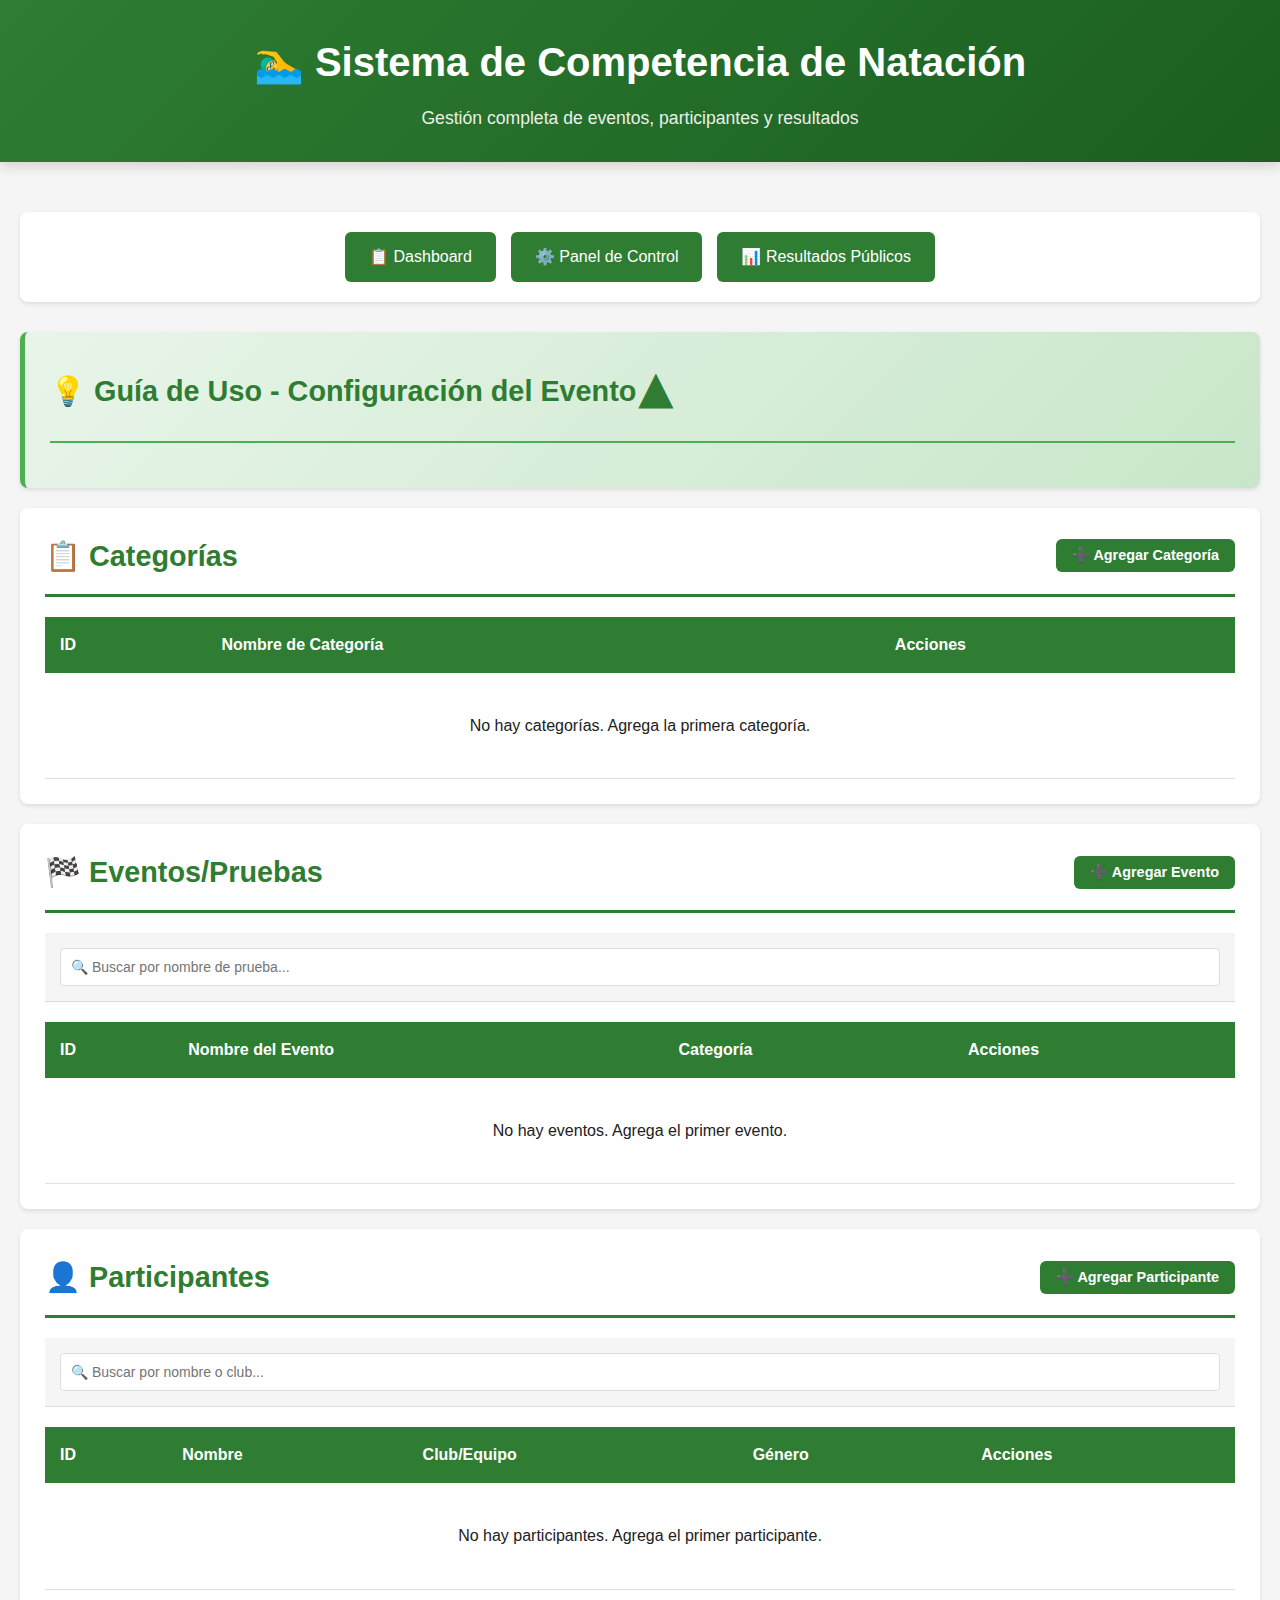
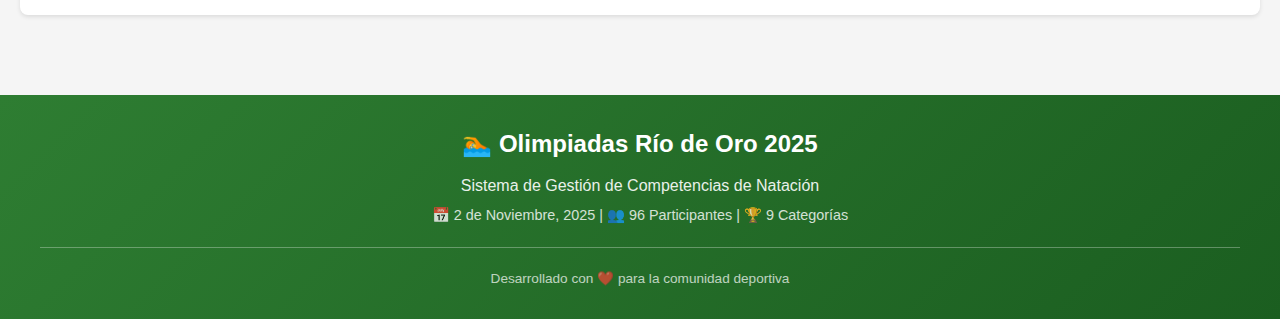
<file: index.html>
<!DOCTYPE html>
<html lang="es">
<head>
    <meta charset="UTF-8">
    <meta name="viewport" content="width=device-width, initial-scale=1.0">
    <title>Sistema de Competencia de Natación</title>
    <link rel="stylesheet" href="css/styles.css">
    <style>
        @keyframes pulse {
            0%, 100% { transform: scale(1); box-shadow: 0 4px 15px rgba(156,39,176,0.4); }
            50% { transform: scale(1.05); box-shadow: 0 6px 25px rgba(255,64,129,0.6); }
        }
    </style>
</head>
<body>
    <!-- Header -->
    <div class="header">
        <h1>🏊‍♂️ Sistema de Competencia de Natación</h1>
        <p>Gestión completa de eventos, participantes y resultados</p>
    </div>

    <div class="container">
        <!-- Navigation Menu -->
        <div class="nav-menu">
            <a href="index.html" class="nav-btn primary">
                📋 Dashboard
            </a>
            <a href="control-panel.html" class="nav-btn">
                ⚙️ Panel de Control
            </a>
            <a href="admin-results.html" class="nav-btn" style="background: #FF9800; display: none;">
                🔧 Administrar Resultados
            </a>
            <a href="public-view.html" class="nav-btn success">
                📊 Resultados Públicos
            </a>
            <button onclick="DataExporter.exportJSON()" class="nav-btn secondary" style="display: none;">
                💾 Backup
            </button>
            <button onclick="showImportModal()" class="nav-btn secondary" style="display: none;">
                📥 Importar
            </button>
            <button onclick="limpiarEventosDuplicados()" class="nav-btn" style="background: #FF9800; color: white; display: none;">
                🧹 Limpiar Duplicados
            </button>
        </div>

        <!-- Panel de Ayuda e Instrucciones (Desplegable) -->
        <div class="card" style="background: linear-gradient(135deg, #E8F5E9 0%, #C8E6C9 100%); border-left: 5px solid #4CAF50;">
            <div class="card-header" style="background: transparent; border-bottom: 2px solid #4CAF50; cursor: pointer;" onclick="toggleHelpPanel()">
                <h2 style="color: #2E7D32; display: flex; align-items: center; justify-content: space-between;">
                    <span>💡 Guía de Uso - Configuración del Evento</span>
                    <span id="helpPanelToggle" style="font-size: 1.5em; transition: transform 0.3s; transform: rotate(-90deg);">▶</span>
                </h2>
            </div>
            <div id="helpPanelContent" style="padding: 20px; display: none;">
                <p style="font-size: 1.1em; margin-bottom: 20px; color: #1B5E20;">
                    <strong>Bienvenido al Panel de Configuración</strong> - Aquí puedes preparar todo para las Olimpiadas Río de Oro 2025
                </p>

                <!-- Botones de Acción Rápida -->
                <div style="background: white; padding: 20px; border-radius: 8px; margin-bottom: 20px; border: 3px solid #4CAF50;">
                    <h3 style="color: #2E7D32; margin-top: 0; text-align: center;">🚀 Acciones Rápidas</h3>
                    <div style="display: grid; gap: 15px;">
                        <!-- Configurar Todo -->
                        <div style="background: linear-gradient(135deg, #F3E5F5, #E1BEE7); padding: 15px; border-radius: 8px; border-left: 5px solid #9C27B0;">
                            <button onclick="configurarEventoCompleto()" style="width: 100%; background: linear-gradient(135deg, #FF4081, #9C27B0); color: white; font-weight: bold; font-size: 1.1em; padding: 15px 25px; border: none; border-radius: 8px; cursor: pointer; box-shadow: 0 4px 15px rgba(156,39,176,0.4); animation: pulse 2s infinite; margin-bottom: 10px;">
                                ⚡ CONFIGURAR TODO AUTOMÁTICAMENTE ⚡
                            </button>
                            <p style="margin: 5px 0; line-height: 1.6; color: #4A148C;">
                                <strong>¿Primera vez?</strong> Este botón crea automáticamente:
                            </p>
                            <ul style="margin: 5px 0; padding-left: 20px; line-height: 1.6; color: #6A1B9A;">
                                <li>9 categorías estándar (Pre-Infantil A, B, Infantil A, B, Juvenil A, B, C, Mayores, Máster)</li>
                                <li>27 eventos/pruebas de natación (50m, 100m, 200m en todos los estilos)</li>
                            </ul>
                            <p style="margin: 5px 0; color: #D32F2F; font-weight: bold;">⚠️ Solo úsalo una vez al inicio!</p>
                        </div>

                        <!-- Generar Datos -->
                        <div style="background: linear-gradient(135deg, #F3E5F5, #E1BEE7); padding: 15px; border-radius: 8px; border-left: 5px solid #9C27B0;">
                            <button onclick="generateTestData()" style="width: 100%; background: #9C27B0; color: white; font-weight: bold; font-size: 1.05em; padding: 12px 20px; border: none; border-radius: 8px; cursor: pointer; box-shadow: 0 3px 10px rgba(156,39,176,0.3); margin-bottom: 10px;">
                                🎲 Generar Datos Completos
                            </button>
                            <p style="margin: 5px 0; line-height: 1.6; color: #4A148C;">
                                <strong>Para pruebas:</strong> Genera datos de ejemplo completos incluyendo:
                            </p>
                            <ul style="margin: 5px 0; padding-left: 20px; line-height: 1.6; color: #6A1B9A;">
                                <li>96 participantes de muestra con nombres realistas</li>
                                <li>Inscripciones automáticas en las pruebas</li>
                                <li>Resultados simulados para hacer pruebas</li>
                            </ul>
                            <p style="margin: 5px 0; color: #FF6F00; font-weight: bold;">💡 Útil para probar el sistema antes del evento real</p>
                        </div>

                        <!-- Limpiar Todo -->
                        <div style="background: linear-gradient(135deg, #FFEBEE, #FFCDD2); padding: 15px; border-radius: 8px; border-left: 5px solid #D32F2F;">
                            <button onclick="clearAllData()" style="width: 100%; background: #D32F2F; color: white; font-weight: bold; font-size: 1.05em; padding: 12px 20px; border: none; border-radius: 8px; cursor: pointer; box-shadow: 0 3px 10px rgba(211,47,47,0.3); margin-bottom: 10px;">
                                🗑️ Limpiar Todo
                            </button>
                            <p style="margin: 5px 0; line-height: 1.6; color: #B71C1C;">
                                <strong>¡PELIGRO!</strong> Elimina TODA la información:
                            </p>
                            <ul style="margin: 5px 0; padding-left: 20px; line-height: 1.6; color: #C62828;">
                                <li>Todas las categorías</li>
                                <li>Todos los eventos/pruebas</li>
                                <li>Todos los participantes</li>
                                <li>Todas las inscripciones y resultados</li>
                            </ul>
                            <p style="margin: 5px 0; color: #D32F2F; font-weight: bold;">⚠️ ESTA ACCIÓN NO SE PUEDE DESHACER - Úsalo solo si quieres empezar de cero</p>
                        </div>
                    </div>
                </div>

                <div style="display: grid; grid-template-columns: repeat(auto-fit, minmax(300px, 1fr)); gap: 20px; margin-top: 20px;">
                    <!-- Categorías -->
                    <div style="background: white; padding: 15px; border-radius: 8px; border-left: 4px solid #2196F3;">
                        <h3 style="color: #1976D2; margin-top: 0;">📋 1. Categorías</h3>
                        <p style="margin: 10px 0; line-height: 1.6;">Define los grupos de edad de los nadadores (Ej: Sub-10, Sub-12, Juvenil, etc.)</p>
                        <ul style="margin: 10px 0; padding-left: 20px; line-height: 1.8;">
                            <li><strong>➕ Agregar Categoría:</strong> Crea una nueva categoría</li>
                            <li><strong>✏️ Editar:</strong> Modifica el nombre de una categoría</li>
                            <li><strong>🗑️ Eliminar:</strong> Borra una categoría (cuidado!)</li>
                        </ul>
                    </div>

                    <!-- Pruebas -->
                    <div style="background: white; padding: 15px; border-radius: 8px; border-left: 4px solid #FF9800;">
                        <h3 style="color: #F57C00; margin-top: 0;">🏁 2. Eventos/Pruebas</h3>
                        <p style="margin: 10px 0; line-height: 1.6;">Configura las competencias (Ej: 50m Libre, 100m Espalda, Relevo 4x50, etc.)</p>
                        <ul style="margin: 10px 0; padding-left: 20px; line-height: 1.8;">
                            <li><strong>➕ Agregar Evento:</strong> Crea una nueva prueba y asígnala a una categoría</li>
                            <li><strong>🔍 Buscar:</strong> Filtra pruebas por nombre</li>
                            <li><strong>✏️ Editar:</strong> Cambia el nombre o categoría</li>
                        </ul>
                    </div>

                    <!-- Participantes -->
                    <div style="background: white; padding: 15px; border-radius: 8px; border-left: 4px solid #9C27B0;">
                        <h3 style="color: #7B1FA2; margin-top: 0;">👤 3. Participantes</h3>
                        <p style="margin: 10px 0; line-height: 1.6;">Registra todos los nadadores que competirán (nombre, club, género)</p>
                        <ul style="margin: 10px 0; padding-left: 20px; line-height: 1.8;">
                            <li><strong>➕ Agregar Participante:</strong> Registra un nuevo nadador</li>
                            <li><strong>🔍 Buscar:</strong> Encuentra por nombre o club (sin tildes!)</li>
                            <li><strong>✏️ Editar:</strong> Actualiza datos del nadador</li>
                        </ul>
                    </div>
                </div>

                <div style="background: #E3F2FD; padding: 15px; border-radius: 8px; margin-top: 15px; border: 2px solid #2196F3;">
                    <h3 style="color: #1565C0; margin-top: 0;">📝 Orden Recomendado</h3>
                    <ol style="margin: 10px 0; padding-left: 20px; line-height: 1.8; font-size: 1.05em;">
                        <li><strong>Paso 1:</strong> Crea las Categorías (o usa configuración automática)</li>
                        <li><strong>Paso 2:</strong> Agrega los Eventos/Pruebas para cada categoría</li>
                        <li><strong>Paso 3:</strong> Registra a todos los Participantes</li>
                        <li><strong>Paso 4:</strong> Ve al <strong>🎮 Panel de Control</strong> para inscribir nadadores en las pruebas</li>
                    </ol>
                </div>

                <div style="background: #FFEBEE; padding: 15px; border-radius: 8px; margin-top: 15px; border: 2px solid #F44336;">
                    <h3 style="color: #C62828; margin-top: 0;">⚠️ Importante</h3>
                    <ul style="margin: 10px 0; padding-left: 20px; line-height: 1.8;">
                        <li>El botón <strong>🗑️ Eliminar</strong> borra permanentemente. ¡Ten cuidado!</li>
                        <li>Puedes buscar sin tildes: "nicolas" encontrará "Nicolás"</li>
                        <li>Si hay más de 10 registros, usa el botón <strong>"📋 Ver todos"</strong></li>
                    </ul>
                </div>
            </div>
        </div>

        <!-- Categories Section -->
        <div class="card">
            <div class="card-header">
                <h2>📋 Categorías</h2>
                <div class="card-actions">
                    <button onclick="showCategoryModal()" class="btn btn-primary btn-sm">
                        ➕ Agregar Categoría
                    </button>
                </div>
            </div>
            <div id="categoriesList" class="table-container">
                <table id="categoriesTable">
                    <thead>
                        <tr>
                            <th>ID</th>
                            <th>Nombre de Categoría</th>
                            <th>Acciones</th>
                        </tr>
                    </thead>
                    <tbody id="categoriesBody">
                        <!-- Populated by JavaScript -->
                    </tbody>
                </table>
                <div id="categoriesViewMore" style="text-align: center; margin-top: 15px; display: none;">
                    <button onclick="toggleViewCategories()" class="btn btn-secondary btn-sm" id="categoriesToggleBtn">
                        📋 Ver todos
                    </button>
                </div>
            </div>
        </div>

        <!-- Events Section -->
        <div class="card">
            <div class="card-header">
                <h2>🏁 Eventos/Pruebas</h2>
                <div class="card-actions">
                    <button onclick="showEventModal()" class="btn btn-primary btn-sm">
                        ➕ Agregar Evento
                    </button>
                </div>
            </div>
            <div style="padding: 15px; background: #f5f5f5; border-bottom: 1px solid #ddd;">
                <input type="text" id="searchEvents" placeholder="🔍 Buscar por nombre de prueba..." 
                       style="width: 100%; padding: 10px; border: 1px solid #ddd; border-radius: 4px; font-size: 14px;"
                       oninput="filterEvents()">
            </div>
            <div class="table-container">
                <table id="eventsTable">
                    <thead>
                        <tr>
                            <th>ID</th>
                            <th>Nombre del Evento</th>
                            <th>Categoría</th>
                            <th>Acciones</th>
                        </tr>
                    </thead>
                    <tbody id="eventsBody">
                        <!-- Populated by JavaScript -->
                    </tbody>
                </table>
                <div id="eventsViewMore" style="text-align: center; margin-top: 15px; display: none;">
                    <button onclick="toggleViewEvents()" class="btn btn-secondary btn-sm" id="eventsToggleBtn">
                        📋 Ver todos
                    </button>
                </div>
            </div>
        </div>

        <!-- Participants Section -->
        <div class="card">
            <div class="card-header">
                <h2>👤 Participantes</h2>
                <div class="card-actions">
                    <button onclick="showParticipantModal()" class="btn btn-primary btn-sm">
                        ➕ Agregar Participante
                    </button>
                </div>
            </div>
            <div style="padding: 15px; background: #f5f5f5; border-bottom: 1px solid #ddd;">
                <input type="text" id="searchParticipants" placeholder="🔍 Buscar por nombre o club..." 
                       style="width: 100%; padding: 10px; border: 1px solid #ddd; border-radius: 4px; font-size: 14px;"
                       oninput="filterParticipants()">
            </div>
            <div class="table-container">
                <table id="participantsTable">
                    <thead>
                        <tr>
                            <th>ID</th>
                            <th>Nombre</th>
                            <th>Club/Equipo</th>
                            <th>Género</th>
                            <th>Acciones</th>
                        </tr>
                    </thead>
                    <tbody id="participantsBody">
                        <!-- Populated by JavaScript -->
                    </tbody>
                </table>
                <div id="participantsViewMore" style="text-align: center; margin-top: 15px; display: none;">
                    <button onclick="toggleViewParticipants()" class="btn btn-secondary btn-sm" id="participantsToggleBtn">
                        📋 Ver todos (<span id="participantsHiddenCount">0</span> ocultos)
                    </button>
                </div>
            </div>
        </div>
    </div>

    <!-- Footer -->
    <footer style="background: linear-gradient(135deg, #2E7D32, #1B5E20); color: white; padding: 30px 20px; margin-top: 40px; text-align: center;">
        <div style="max-width: 1200px; margin: 0 auto;">
            <h3 style="margin: 0 0 10px 0; font-size: 1.5em;">🏊 Olimpiadas Río de Oro 2025</h3>
            <p style="margin: 5px 0; opacity: 0.9;">Sistema de Gestión de Competencias de Natación</p>
            <p style="margin: 5px 0; opacity: 0.8; font-size: 0.9em;">📅 2 de Noviembre, 2025 | 👥 96 Participantes | 🏆 9 Categorías</p>
            <div style="margin-top: 20px; padding-top: 20px; border-top: 1px solid rgba(255,255,255,0.3);">
                <p style="margin: 0; font-size: 0.85em; opacity: 0.7;">Desarrollado con ❤️ para la comunidad deportiva</p>
            </div>
        </div>
    </footer>

    <!-- Modal: Category -->
    <div id="categoryModal" class="modal">
        <div class="modal-content">
            <div class="modal-header">
                <h2>Agregar Categoría</h2>
                <button class="modal-close" onclick="closeCategoryModal()">✕</button>
            </div>
            <form onsubmit="saveCategory(event)">
                <div class="form-group">
                    <label>Nombre de la Categoría *</label>
                    <input type="text" id="categoryName" required placeholder="Ej: Infantil A">
                </div>
                <div class="flex gap-10">
                    <button type="submit" class="btn btn-primary">Guardar</button>
                    <button type="button" class="btn btn-secondary" onclick="closeCategoryModal()">Cancelar</button>
                </div>
            </form>
        </div>
    </div>

    <!-- Modal: Event -->
    <div id="eventModal" class="modal">
        <div class="modal-content">
            <div class="modal-header">
                <h2>Agregar Evento</h2>
                <button class="modal-close" onclick="closeEventModal()">✕</button>
            </div>
            <form onsubmit="saveEvent(event)">
                <div class="form-group">
                    <label>Nombre del Evento *</label>
                    <input type="text" id="eventName" required placeholder="Ej: 25M Crol o Libre">
                </div>
                <div class="form-group">
                    <label>Categoría *</label>
                    <select id="eventCategory" required>
                        <option value="">Selecciona una categoría</option>
                    </select>
                </div>
                <div class="flex gap-10">
                    <button type="submit" class="btn btn-primary">Guardar</button>
                    <button type="button" class="btn btn-secondary" onclick="closeEventModal()">Cancelar</button>
                </div>
            </form>
        </div>
    </div>

    <!-- Modal: Participant -->
    <div id="participantModal" class="modal">
        <div class="modal-content">
            <div class="modal-header">
                <h2>Agregar Participante</h2>
                <button class="modal-close" onclick="closeParticipantModal()">✕</button>
            </div>
            <form onsubmit="saveParticipant(event)">
                <div class="form-group">
                    <label>Nombre Completo *</label>
                    <input type="text" id="participantName" required placeholder="Ej: Juan Pérez">
                </div>
                <div class="form-group">
                    <label>Club o Equipo</label>
                    <input type="text" id="participantClub" placeholder="Ej: Club Neptuno">
                </div>
                <div class="form-group">
                    <label>Género</label>
                    <select id="participantGender">
                        <option value="">Seleccionar</option>
                        <option value="M">Masculino</option>
                        <option value="F">Femenino</option>
                    </select>
                </div>
                <div class="flex gap-10">
                    <button type="submit" class="btn btn-primary">Guardar</button>
                    <button type="button" class="btn btn-secondary" onclick="closeParticipantModal()">Cancelar</button>
                </div>
            </form>
        </div>
    </div>

    <!-- Scripts -->
    <script src="js/database.js"></script>
    <script src="js/event-data.js"></script>
    <script src="js/sportland-participants-importer.js"></script>
    <script src="js/setup-complete-event.js"></script>
    <script src="js/clean-duplicates.js"></script>
    <script src="js/test-data-generator.js"></script>
    <script src="js/export.js"></script>
    <script>
        // Variables para control de vista
        let showAllCategories = false;
        let showAllEvents = false;
        let showAllParticipants = false;
        const MAX_VISIBLE_ROWS = 10;

        // Función para normalizar texto (quitar tildes)
        function normalizeText(text) {
            if (!text) return '';
            return text.normalize('NFD').replace(/[\u0300-\u036f]/g, '').toLowerCase();
        }

        // Función para mostrar/ocultar panel de ayuda
        function toggleHelpPanel() {
            const content = document.getElementById('helpPanelContent');
            const toggle = document.getElementById('helpPanelToggle');
            
            if (content.style.display === 'none') {
                content.style.display = 'block';
                toggle.style.transform = 'rotate(0deg)';
                toggle.textContent = '▼';
            } else {
                content.style.display = 'none';
                toggle.style.transform = 'rotate(-90deg)';
                toggle.textContent = '▶';
            }
        }

        // Initialize on page load
        document.addEventListener('DOMContentLoaded', function() {
            loadAllData();
        });

        // Load all tables
        function loadAllData() {
            loadCategories();
            loadEvents();
            loadParticipants();
        }

        // ==================== CATEGORIES ====================
        
        function loadCategories() {
            const categories = db.getCategories();
            const tbody = document.getElementById('categoriesBody');
            const viewMoreDiv = document.getElementById('categoriesViewMore');
            const toggleBtn = document.getElementById('categoriesToggleBtn');
            
            if (categories.length === 0) {
                tbody.innerHTML = '<tr><td colspan="3" class="text-center" style="padding: 40px;">No hay categorías. Agrega la primera categoría.</td></tr>';
                viewMoreDiv.style.display = 'none';
                return;
            }

            const displayCategories = showAllCategories ? categories : categories.slice(0, MAX_VISIBLE_ROWS);
            
            tbody.innerHTML = displayCategories.map(cat => `
                <tr>
                    <td>${cat.category_id}</td>
                    <td>${cat.category_name}</td>
                    <td class="table-actions">
                        <button onclick="editCategory('${cat.category_id}', '${cat.category_name.replace(/'/g, "\\'")}')" class="btn btn-primary btn-sm">
                            ✏️ Editar
                        </button>
                        <button onclick="deleteCategory('${cat.category_id}')" class="btn btn-danger btn-sm">
                            🗑️ Eliminar
                        </button>
                    </td>
                </tr>
            `).join('');

            // Mostrar/ocultar botón "Ver todos"
            if (categories.length > MAX_VISIBLE_ROWS) {
                viewMoreDiv.style.display = 'block';
                toggleBtn.textContent = showAllCategories ? '📋 Ver menos' : `📋 Ver todos (${categories.length - MAX_VISIBLE_ROWS} ocultos)`;
            } else {
                viewMoreDiv.style.display = 'none';
            }
        }

        function toggleViewCategories() {
            showAllCategories = !showAllCategories;
            loadCategories();
        }

        function showCategoryModal() {
            document.getElementById('categoryModal').classList.add('active');
            document.getElementById('categoryName').value = '';
            document.getElementById('categoryName').removeAttribute('data-edit-id');
        }

        function closeCategoryModal() {
            document.getElementById('categoryModal').classList.remove('active');
        }

        function saveCategory(event) {
            event.preventDefault();
            const name = document.getElementById('categoryName').value;
            const editId = document.getElementById('categoryName').getAttribute('data-edit-id');
            
            if (editId) {
                // Editar categoría existente
                db.updateCategory(editId, name);
                alert('✅ Categoría actualizada correctamente');
            } else {
                // Agregar nueva categoría
                db.addCategory(name);
                alert('✅ Categoría agregada correctamente');
            }
            
            closeCategoryModal();
            loadAllData();
        }

        function editCategory(id, currentName) {
            document.getElementById('categoryModal').classList.add('active');
            document.getElementById('categoryName').value = currentName;
            document.getElementById('categoryName').setAttribute('data-edit-id', id);
        }

        function deleteCategory(id) {
            if (confirm('¿Eliminar esta categoría?')) {
                db.deleteCategory(id);
                loadAllData();
            }
        }

        // ==================== EVENTS ====================
        
        function loadEvents() {
            const events = db.getEvents();
            const categories = db.getCategories();
            const tbody = document.getElementById('eventsBody');
            const viewMoreDiv = document.getElementById('eventsViewMore');
            const toggleBtn = document.getElementById('eventsToggleBtn');
            
            if (events.length === 0) {
                tbody.innerHTML = '<tr><td colspan="4" class="text-center" style="padding: 40px;">No hay eventos. Agrega el primer evento.</td></tr>';
                viewMoreDiv.style.display = 'none';
                return;
            }

            const displayEvents = showAllEvents ? events : events.slice(0, MAX_VISIBLE_ROWS);

            tbody.innerHTML = displayEvents.map(evt => {
                const category = categories.find(c => c.category_id === evt.category_id);
                return `
                    <tr>
                        <td>${evt.event_id}</td>
                        <td>${evt.event_name}</td>
                        <td>${category ? category.category_name : 'N/A'}</td>
                        <td class="table-actions">
                            <button onclick="editEvent('${evt.event_id}', '${evt.event_name.replace(/'/g, "\\'")}', '${evt.category_id}')" class="btn btn-primary btn-sm">
                                ✏️ Editar
                            </button>
                            <button onclick="deleteEvent('${evt.event_id}')" class="btn btn-danger btn-sm">
                                🗑️ Eliminar
                            </button>
                        </td>
                    </tr>
                `;
            }).join('');

            // Mostrar/ocultar botón "Ver todos"
            if (events.length > MAX_VISIBLE_ROWS) {
                viewMoreDiv.style.display = 'block';
                toggleBtn.textContent = showAllEvents ? '📋 Ver menos' : `📋 Ver todos (${events.length - MAX_VISIBLE_ROWS} ocultos)`;
            } else {
                viewMoreDiv.style.display = 'none';
            }
        }

        function toggleViewEvents() {
            showAllEvents = !showAllEvents;
            loadEvents();
        }

        function filterEvents() {
            const searchTerm = normalizeText(document.getElementById('searchEvents').value.trim());
            
            // Si no hay búsqueda, mostrar todos normalmente
            if (!searchTerm) {
                loadEvents();
                return;
            }
            
            const events = db.getEvents();
            const categories = db.getCategories();
            const tbody = document.getElementById('eventsBody');
            const viewMoreDiv = document.getElementById('eventsViewMore');
            
            const filtered = events.filter(e => 
                e.event_name && normalizeText(e.event_name).includes(searchTerm)
            );

            if (filtered.length === 0) {
                tbody.innerHTML = '<tr><td colspan="4" class="text-center" style="padding: 40px;">No se encontraron pruebas que coincidan con la búsqueda.</td></tr>';
                viewMoreDiv.style.display = 'none';
                return;
            }

            const displayEvents = showAllEvents ? filtered : filtered.slice(0, MAX_VISIBLE_ROWS);
            
            tbody.innerHTML = displayEvents.map(evt => {
                const category = categories.find(c => c.category_id === evt.category_id);
                return `
                    <tr>
                        <td>${evt.event_id}</td>
                        <td>${evt.event_name}</td>
                        <td>${category ? category.category_name : 'N/A'}</td>
                        <td class="table-actions">
                            <button onclick="editEvent('${evt.event_id}', '${evt.event_name.replace(/'/g, "\\'")}', '${evt.category_id}')" class="btn btn-primary btn-sm">
                                ✏️ Editar
                            </button>
                            <button onclick="deleteEvent('${evt.event_id}')" class="btn btn-danger btn-sm">
                                🗑️ Eliminar
                            </button>
                        </td>
                    </tr>
                `;
            }).join('');

            if (filtered.length > MAX_VISIBLE_ROWS) {
                viewMoreDiv.style.display = 'block';
                const toggleBtn = document.getElementById('eventsToggleBtn');
                toggleBtn.textContent = showAllEvents ? '📋 Ver menos' : `📋 Ver todos (${filtered.length - MAX_VISIBLE_ROWS} ocultos)`;
            } else {
                viewMoreDiv.style.display = 'none';
            }
        }

        function showEventModal() {
            const categories = db.getCategories();
            if (categories.length === 0) {
                alert('⚠️ Primero debes crear al menos una categoría');
                return;
            }

            const select = document.getElementById('eventCategory');
            select.innerHTML = '<option value="">Selecciona una categoría</option>' +
                categories.map(cat => `<option value="${cat.category_id}">${cat.category_name}</option>`).join('');
            
            document.getElementById('eventModal').classList.add('active');
            document.getElementById('eventName').value = '';
            document.getElementById('eventName').removeAttribute('data-edit-id');
        }

        function closeEventModal() {
            document.getElementById('eventModal').classList.remove('active');
        }

        function saveEvent(event) {
            event.preventDefault();
            const name = document.getElementById('eventName').value;
            const categoryId = document.getElementById('eventCategory').value;
            const editId = document.getElementById('eventName').getAttribute('data-edit-id');
            
            if (editId) {
                // Editar evento existente
                db.updateEvent(editId, name, categoryId);
                alert('✅ Evento actualizado correctamente');
            } else {
                // Agregar nuevo evento
                db.addEvent(name, categoryId);
                alert('✅ Evento agregado correctamente');
            }
            
            closeEventModal();
            loadAllData();
        }

        function editEvent(id, currentName, currentCategoryId) {
            const categories = db.getCategories();
            const select = document.getElementById('eventCategory');
            select.innerHTML = '<option value="">Selecciona una categoría</option>' +
                categories.map(cat => `<option value="${cat.category_id}">${cat.category_name}</option>`).join('');
            
            document.getElementById('eventModal').classList.add('active');
            document.getElementById('eventName').value = currentName;
            document.getElementById('eventCategory').value = currentCategoryId;
            document.getElementById('eventName').setAttribute('data-edit-id', id);
        }

        function deleteEvent(id) {
            if (confirm('¿Eliminar este evento?')) {
                db.deleteEvent(id);
                loadAllData();
            }
        }

        // ==================== PARTICIPANTS ====================
        
        function loadParticipants() {
            const participants = db.getParticipants();
            const tbody = document.getElementById('participantsBody');
            const viewMoreDiv = document.getElementById('participantsViewMore');
            const toggleBtn = document.getElementById('participantsToggleBtn');
            const hiddenCount = document.getElementById('participantsHiddenCount');
            
            if (participants.length === 0) {
                tbody.innerHTML = '<tr><td colspan="5" class="text-center" style="padding: 40px;">No hay participantes. Agrega el primer participante.</td></tr>';
                viewMoreDiv.style.display = 'none';
                return;
            }

            const displayParticipants = showAllParticipants ? participants : participants.slice(0, MAX_VISIBLE_ROWS);

            tbody.innerHTML = displayParticipants.map(p => `
                <tr>
                    <td>${p.participant_id}</td>
                    <td>${p.name}</td>
                    <td>${p.club_or_team || '-'}</td>
                    <td>${p.gender || '-'}</td>
                    <td class="table-actions">
                        <button onclick="editParticipant('${p.participant_id}', '${p.name.replace(/'/g, "\\'")}', '${p.club_or_team || ''}', '${p.gender || ''}')" class="btn btn-primary btn-sm">
                            ✏️ Editar
                        </button>
                        <button onclick="deleteParticipant('${p.participant_id}')" class="btn btn-danger btn-sm">
                            🗑️ Eliminar
                        </button>
                    </td>
                </tr>
            `).join('');

            // Mostrar/ocultar botón "Ver todos"
            if (participants.length > MAX_VISIBLE_ROWS) {
                viewMoreDiv.style.display = 'block';
                const hidden = participants.length - MAX_VISIBLE_ROWS;
                hiddenCount.textContent = hidden;
                toggleBtn.innerHTML = showAllParticipants 
                    ? '📋 Ver menos' 
                    : `📋 Ver todos (<span id="participantsHiddenCount">${hidden}</span> ocultos)`;
            } else {
                viewMoreDiv.style.display = 'none';
            }
        }

        function toggleViewParticipants() {
            showAllParticipants = !showAllParticipants;
            loadParticipants();
        }

        function filterParticipants() {
            const searchTerm = normalizeText(document.getElementById('searchParticipants').value.trim());
            
            // Si no hay búsqueda, mostrar todos normalmente
            if (!searchTerm) {
                loadParticipants();
                return;
            }
            
            const participants = db.getParticipants();
            const tbody = document.getElementById('participantsBody');
            const viewMoreDiv = document.getElementById('participantsViewMore');
            
            const filtered = participants.filter(p => 
                (p.name && normalizeText(p.name).includes(searchTerm)) ||
                (p.club_or_team && normalizeText(p.club_or_team).includes(searchTerm))
            );

            if (filtered.length === 0) {
                tbody.innerHTML = '<tr><td colspan="5" class="text-center" style="padding: 40px;">No se encontraron participantes que coincidan con la búsqueda.</td></tr>';
                viewMoreDiv.style.display = 'none';
                return;
            }

            const displayParticipants = showAllParticipants ? filtered : filtered.slice(0, MAX_VISIBLE_ROWS);
            
            tbody.innerHTML = displayParticipants.map(p => `
                <tr>
                    <td>${p.participant_id}</td>
                    <td>${p.name || ''}</td>
                    <td>${p.club_or_team || '-'}</td>
                    <td>${p.gender || '-'}</td>
                    <td class="table-actions">
                        <button onclick="editParticipant('${p.participant_id}', '${(p.name || '').replace(/'/g, "\\'")}', '${p.club_or_team || ''}', '${p.gender || ''}')" class="btn btn-primary btn-sm">
                            ✏️ Editar
                        </button>
                        <button onclick="deleteParticipant('${p.participant_id}')" class="btn btn-danger btn-sm">
                            🗑️ Eliminar
                        </button>
                    </td>
                </tr>
            `).join('');

            if (filtered.length > MAX_VISIBLE_ROWS) {
                const hidden = filtered.length - MAX_VISIBLE_ROWS;
                viewMoreDiv.style.display = 'block';
                const toggleBtn = document.getElementById('participantsToggleBtn');
                toggleBtn.innerHTML = showAllParticipants 
                    ? '📋 Ver menos' 
                    : `📋 Ver todos (<span id="participantsHiddenCount">${hidden}</span> ocultos)`;
            } else {
                viewMoreDiv.style.display = 'none';
            }
        }

        function showParticipantModal() {
            document.getElementById('participantModal').classList.add('active');
            document.getElementById('participantName').value = '';
            document.getElementById('participantClub').value = '';
            document.getElementById('participantGender').value = '';
            document.getElementById('participantName').removeAttribute('data-edit-id');
        }

        function closeParticipantModal() {
            document.getElementById('participantModal').classList.remove('active');
        }

        function saveParticipant(event) {
            event.preventDefault();
            const name = document.getElementById('participantName').value;
            const club = document.getElementById('participantClub').value;
            const gender = document.getElementById('participantGender').value;
            const editId = document.getElementById('participantName').getAttribute('data-edit-id');
            
            if (editId) {
                // Editar participante existente
                db.updateParticipant(editId, name, club, gender);
                alert('✅ Participante actualizado correctamente');
            } else {
                // Agregar nuevo participante
                db.addParticipant(name, club, gender);
                alert('✅ Participante agregado correctamente');
            }
            
            closeParticipantModal();
            loadAllData();
        }

        function editParticipant(id, currentName, currentClub, currentGender) {
            document.getElementById('participantModal').classList.add('active');
            document.getElementById('participantName').value = currentName;
            document.getElementById('participantClub').value = currentClub;
            document.getElementById('participantGender').value = currentGender;
            document.getElementById('participantName').setAttribute('data-edit-id', id);
        }

        function deleteParticipant(id) {
            if (confirm('¿Eliminar este participante?')) {
                db.deleteParticipant(id);
                loadAllData();
            }
        }

        // ==================== UTILITIES ====================
        
        function clearAllData() {
            if (db.clearAllData()) {
                loadAllData();
                alert('✅ Todos los datos han sido eliminados');
            }
        }
    </script>
</body>
</html>
</file>
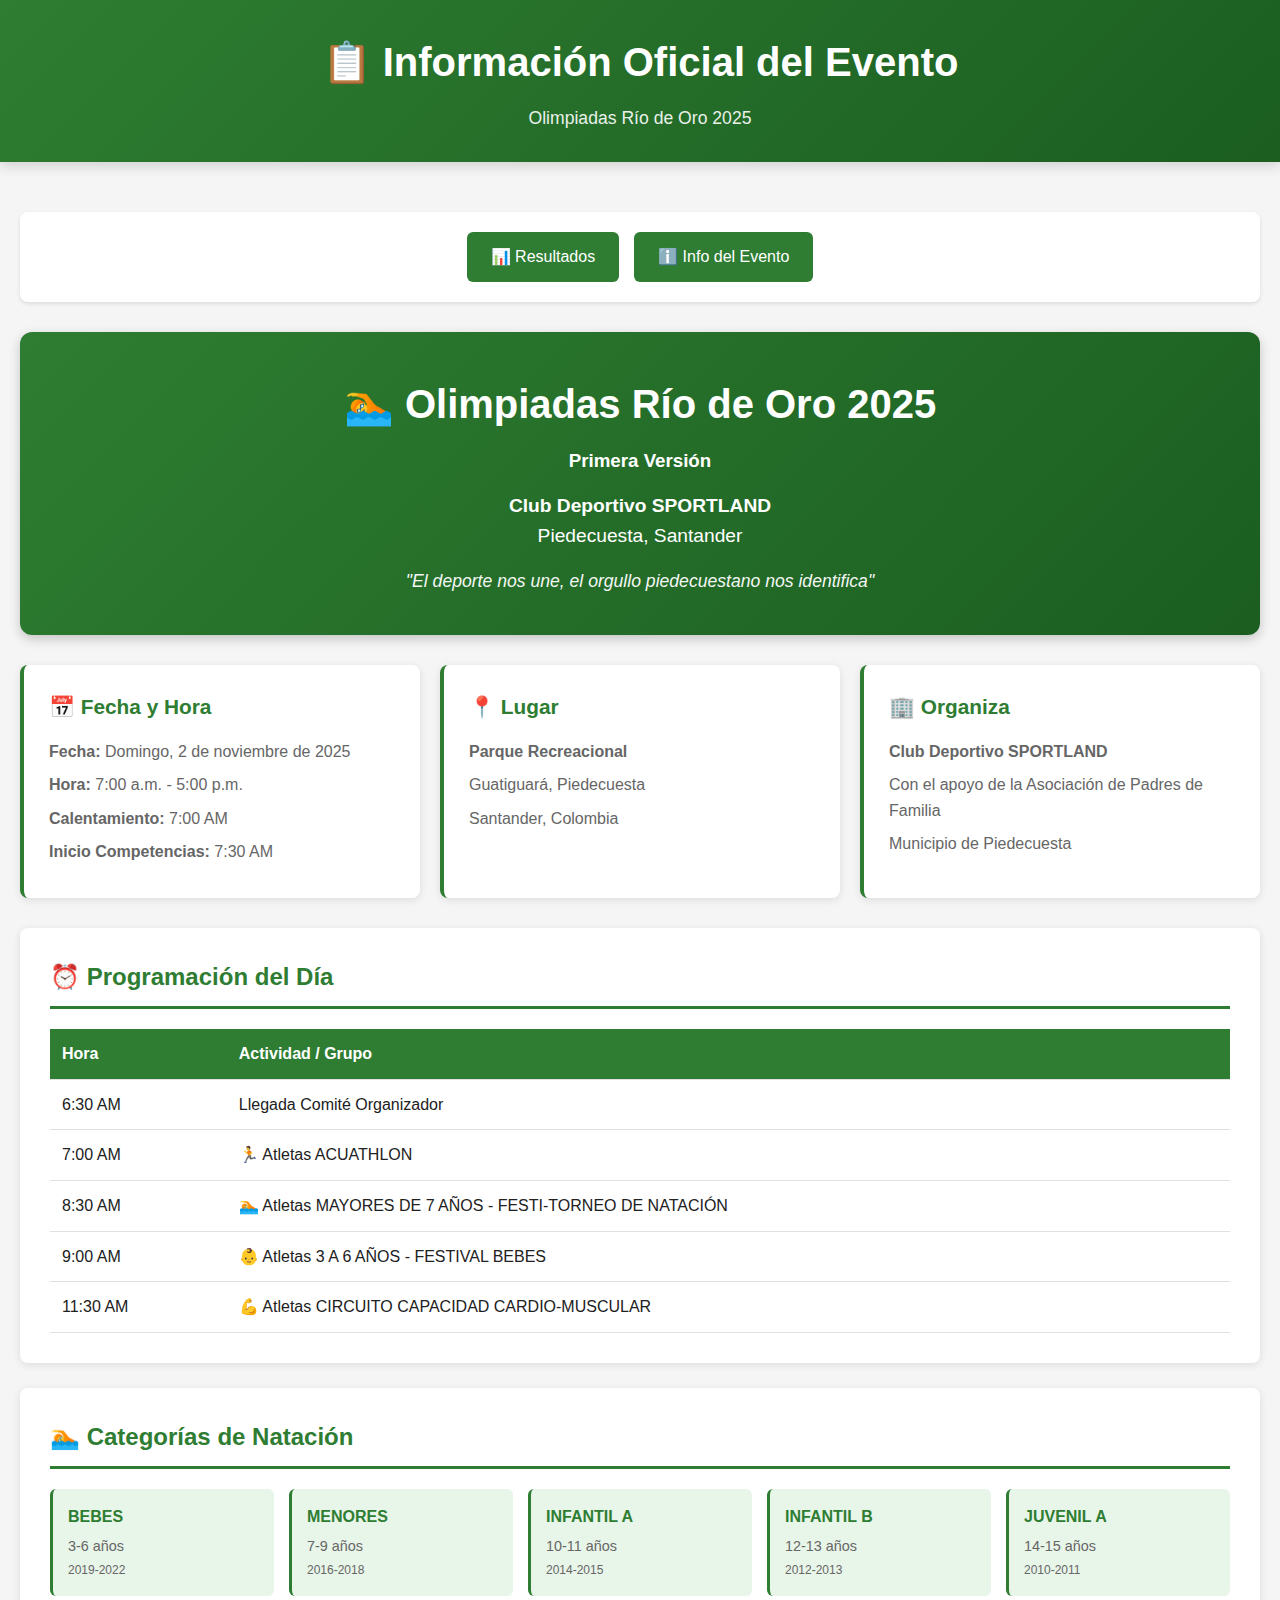
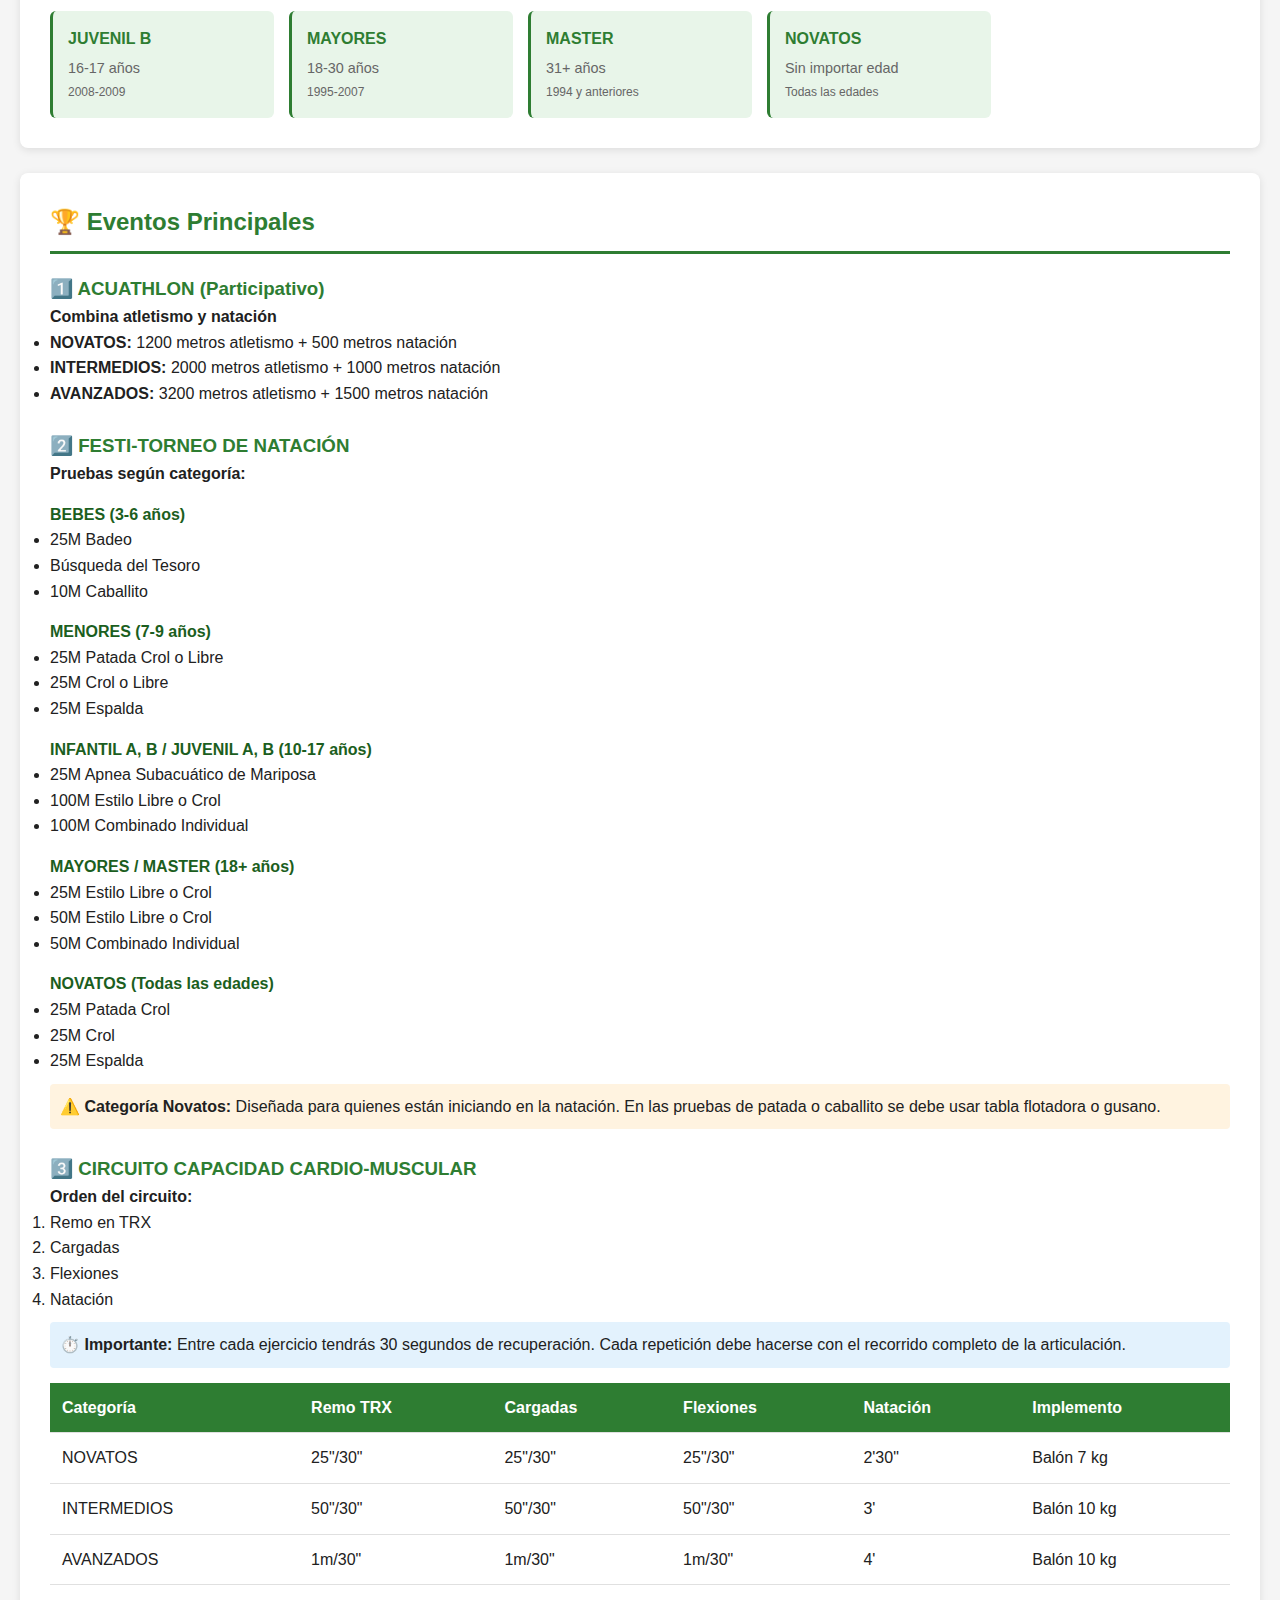
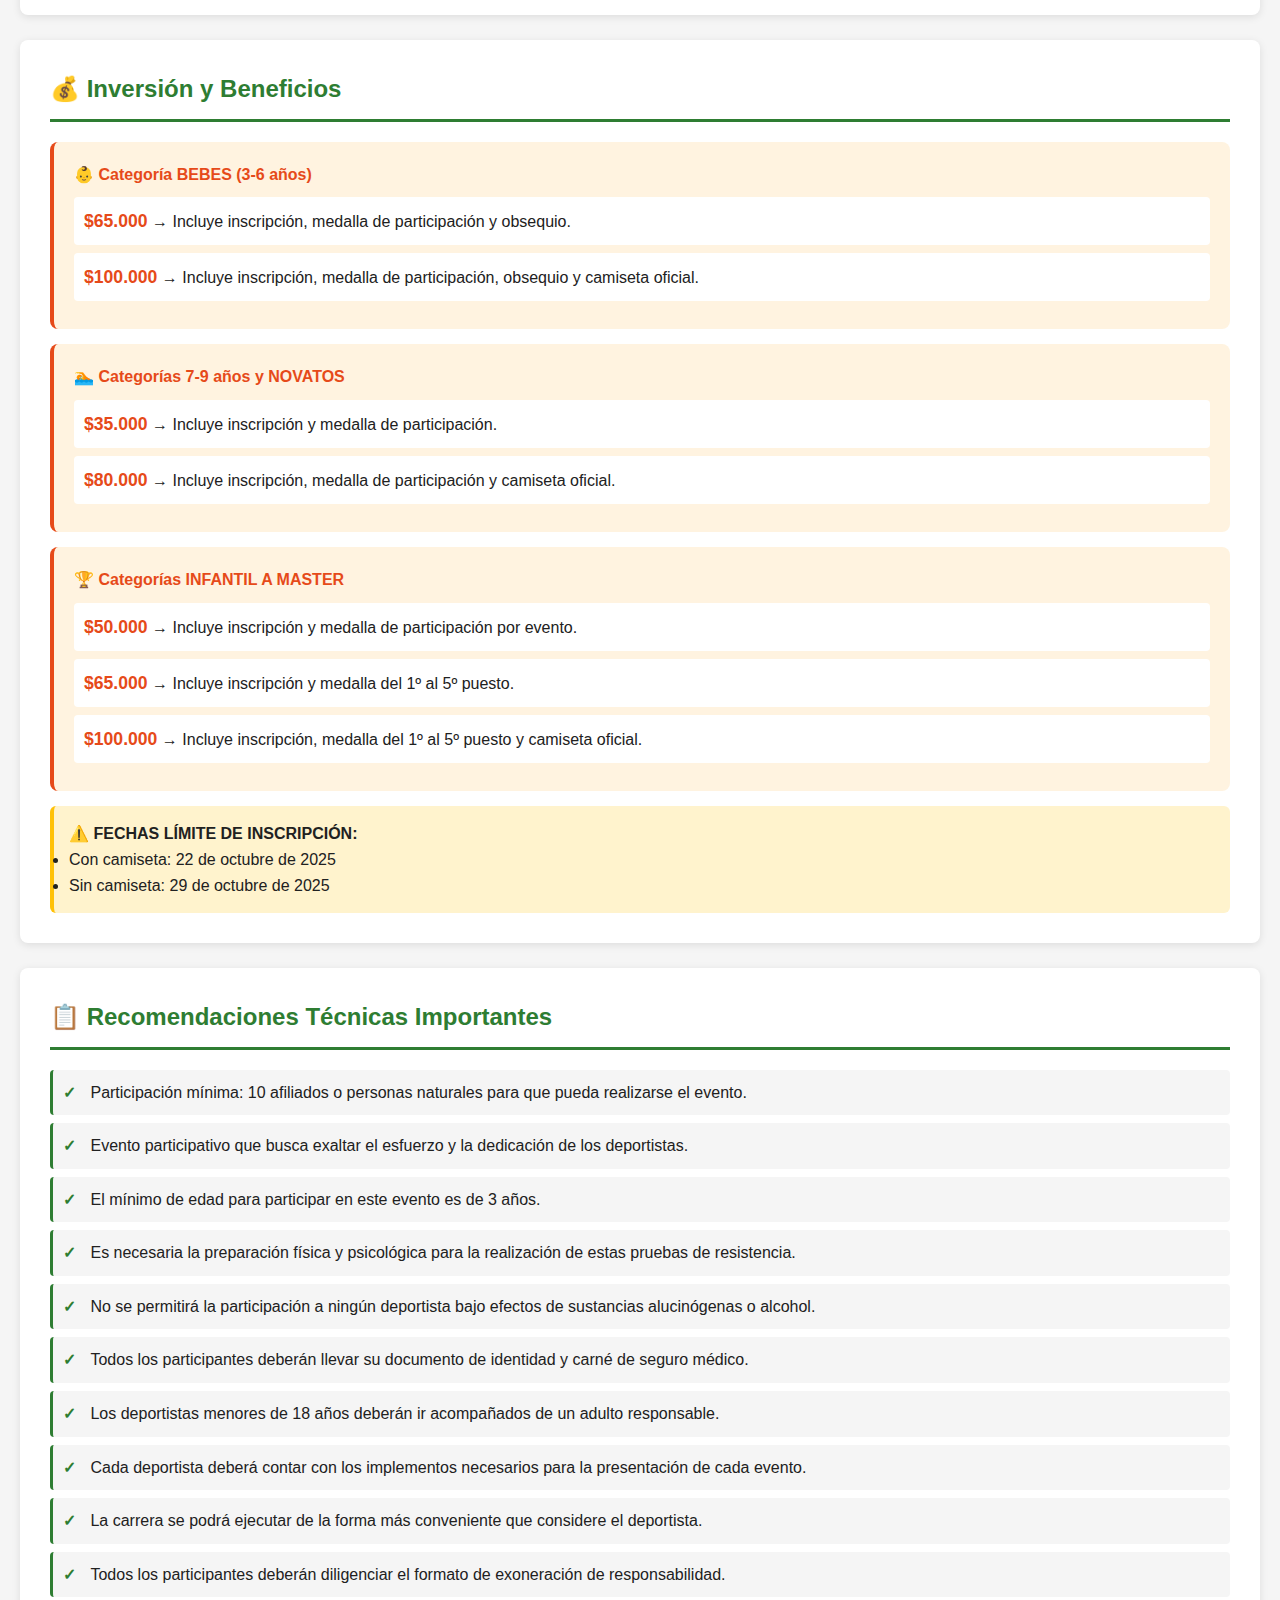
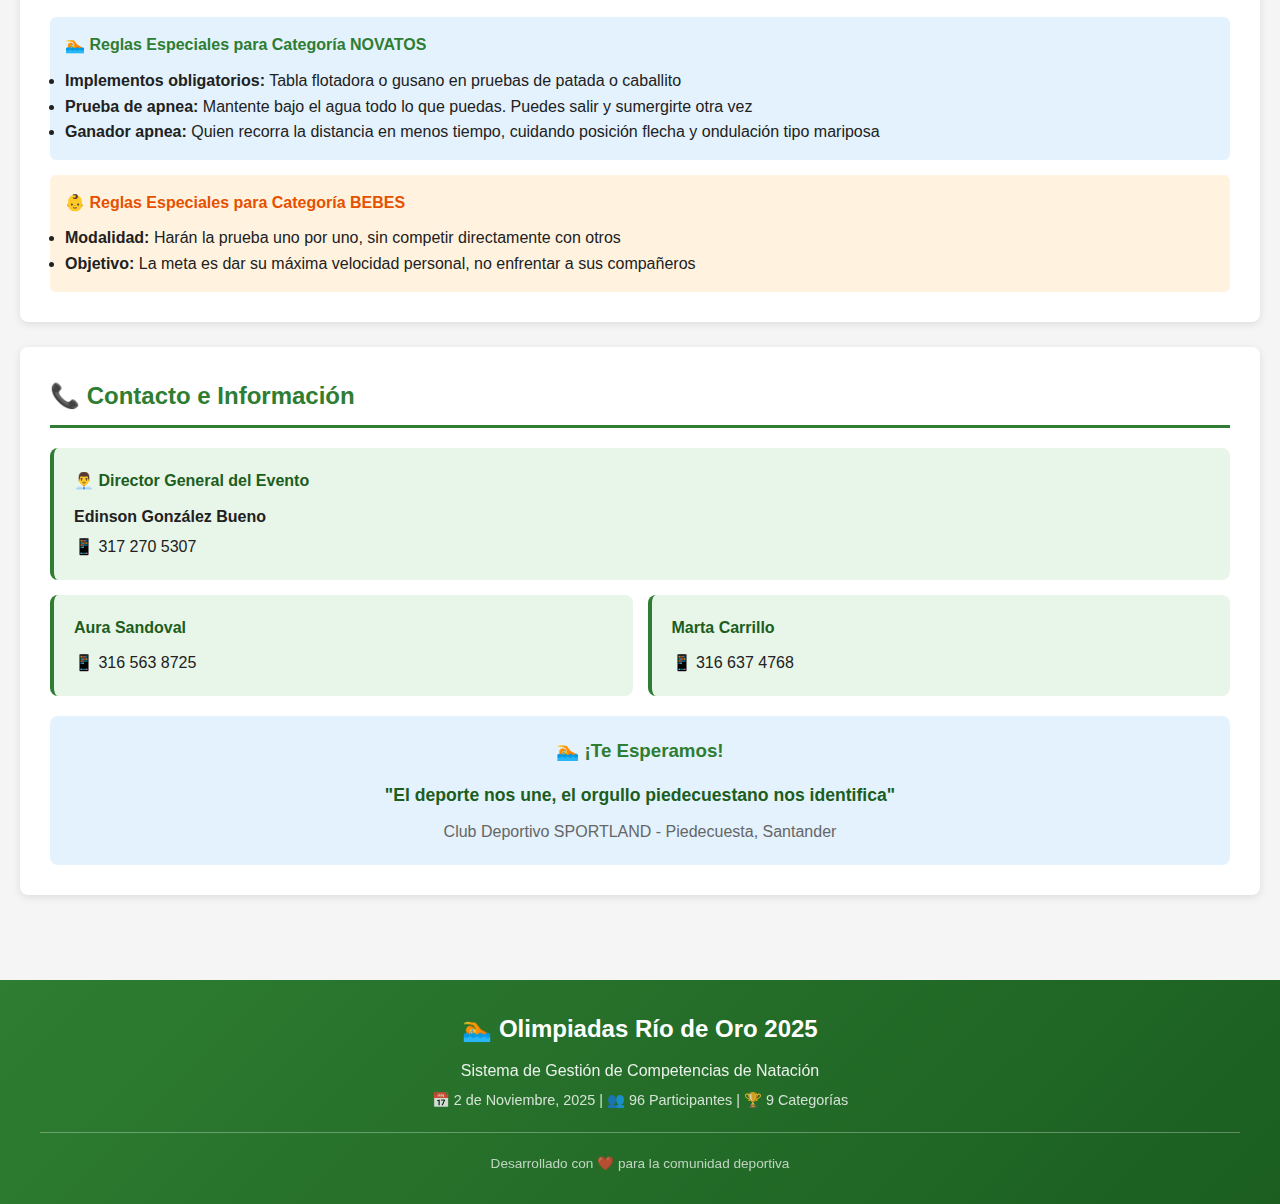
<file: event-info.html>
<!DOCTYPE html>
<html lang="es">
<head>
    <meta charset="UTF-8">
    <meta name="viewport" content="width=device-width, initial-scale=1.0">
    <title>Olimpiadas Río de Oro 2025 - Información Oficial</title>
    <link rel="stylesheet" href="css/styles.css">
    <style>
        .event-header {
            background: linear-gradient(135deg, #2E7D32 0%, #1B5E20 100%);
            color: white;
            padding: 40px 20px;
            text-align: center;
            border-radius: 12px;
            margin-bottom: 30px;
            box-shadow: 0 4px 12px rgba(0,0,0,0.2);
        }
        
        .event-header h1 {
            margin: 0 0 10px 0;
            font-size: 2.5em;
        }
        
        .event-header .motto {
            font-style: italic;
            opacity: 0.95;
            font-size: 1.1em;
            margin-top: 15px;
        }
        
        .info-grid {
            display: grid;
            grid-template-columns: repeat(auto-fit, minmax(300px, 1fr));
            gap: 20px;
            margin-bottom: 30px;
        }
        
        .info-card {
            background: white;
            padding: 25px;
            border-radius: 8px;
            box-shadow: 0 2px 8px rgba(0,0,0,0.1);
            border-left: 4px solid #2E7D32;
        }
        
        .info-card h3 {
            margin: 0 0 15px 0;
            color: #2E7D32;
            font-size: 1.3em;
        }
        
        .info-card p {
            margin: 8px 0;
            color: #666;
        }
        
        .event-section {
            background: white;
            padding: 30px;
            border-radius: 8px;
            margin-bottom: 25px;
            box-shadow: 0 2px 8px rgba(0,0,0,0.1);
        }
        
        .event-section h2 {
            margin: 0 0 20px 0;
            color: #2E7D32;
            border-bottom: 3px solid #2E7D32;
            padding-bottom: 10px;
        }
        
        .schedule-table {
            width: 100%;
            border-collapse: collapse;
            margin-top: 15px;
        }
        
        .schedule-table th,
        .schedule-table td {
            padding: 12px;
            text-align: left;
            border-bottom: 1px solid #e0e0e0;
        }
        
        .schedule-table th {
            background: #2E7D32;
            color: white;
            font-weight: 600;
        }
        
        .schedule-table tr:hover {
            background: #f5f5f5;
        }
        
        .category-grid {
            display: grid;
            grid-template-columns: repeat(auto-fill, minmax(200px, 1fr));
            gap: 15px;
            margin-top: 15px;
        }
        
        .category-card {
            background: #E8F5E9;
            padding: 15px;
            border-radius: 6px;
            border-left: 3px solid #2E7D32;
        }
        
        .category-card h4 {
            margin: 0 0 5px 0;
            color: #2E7D32;
        }
        
        .category-card p {
            margin: 0;
            font-size: 0.9em;
            color: #666;
        }
        
        .price-card {
            background: #FFF3E0;
            padding: 20px;
            border-radius: 8px;
            margin-bottom: 15px;
            border-left: 4px solid #E64A19;
        }
        
        .price-card h4 {
            margin: 0 0 10px 0;
            color: #E64A19;
        }
        
        .price-option {
            padding: 10px;
            background: white;
            border-radius: 4px;
            margin-bottom: 8px;
        }
        
        .price-option strong {
            color: #E64A19;
            font-size: 1.1em;
        }
        
        .contact-card {
            background: #E8F5E9;
            padding: 20px;
            border-radius: 8px;
            border-left: 4px solid #2E7D32;
        }
        
        .contact-card h4 {
            margin: 0 0 10px 0;
            color: #1B5E20;
        }
        
        .rules-list {
            list-style: none;
            padding: 0;
        }
        
        .rules-list li {
            padding: 10px;
            margin-bottom: 8px;
            background: #f5f5f5;
            border-left: 3px solid #2E7D32;
            border-radius: 4px;
        }
        
        .rules-list li:before {
            content: "✓ ";
            color: #2E7D32;
            font-weight: bold;
            margin-right: 10px;
        }
    </style>
</head>
<body>
    <div class="header">
        <h1>📋 Información Oficial del Evento</h1>
        <p>Olimpiadas Río de Oro 2025</p>
    </div>

    <div class="container">
        <!-- Navigation Menu -->
        <div class="nav-menu">
            <a href="public-view.html" class="nav-btn success">
                📊 Resultados
            </a>
            <a href="event-info.html" class="nav-btn primary">
                ℹ️ Info del Evento
            </a>
        </div>

        <!-- Event Header -->
        <div class="event-header">
            <h1>🏊 Olimpiadas Río de Oro 2025</h1>
            <h3>Primera Versión</h3>
            <p style="font-size: 1.2em; margin-top: 15px;">
                <strong>Club Deportivo SPORTLAND</strong><br>
                Piedecuesta, Santander
            </p>
            <p class="motto">"El deporte nos une, el orgullo piedecuestano nos identifica"</p>
        </div>

        <!-- Basic Information -->
        <div class="info-grid">
            <div class="info-card">
                <h3>📅 Fecha y Hora</h3>
                <p><strong>Fecha:</strong> Domingo, 2 de noviembre de 2025</p>
                <p><strong>Hora:</strong> 7:00 a.m. - 5:00 p.m.</p>
                <p><strong>Calentamiento:</strong> 7:00 AM</p>
                <p><strong>Inicio Competencias:</strong> 7:30 AM</p>
            </div>

            <div class="info-card">
                <h3>📍 Lugar</h3>
                <p><strong>Parque Recreacional</strong></p>
                <p>Guatiguará, Piedecuesta</p>
                <p>Santander, Colombia</p>
            </div>

            <div class="info-card">
                <h3>🏢 Organiza</h3>
                <p><strong>Club Deportivo SPORTLAND</strong></p>
                <p>Con el apoyo de la Asociación de Padres de Familia</p>
                <p>Municipio de Piedecuesta</p>
            </div>
        </div>

        <!-- Schedule -->
        <div class="event-section">
            <h2>⏰ Programación del Día</h2>
            <table class="schedule-table">
                <thead>
                    <tr>
                        <th>Hora</th>
                        <th>Actividad / Grupo</th>
                    </tr>
                </thead>
                <tbody>
                    <tr>
                        <td>6:30 AM</td>
                        <td>Llegada Comité Organizador</td>
                    </tr>
                    <tr>
                        <td>7:00 AM</td>
                        <td>🏃 Atletas ACUATHLON</td>
                    </tr>
                    <tr>
                        <td>8:30 AM</td>
                        <td>🏊 Atletas MAYORES DE 7 AÑOS - FESTI-TORNEO DE NATACIÓN</td>
                    </tr>
                    <tr>
                        <td>9:00 AM</td>
                        <td>👶 Atletas 3 A 6 AÑOS - FESTIVAL BEBES</td>
                    </tr>
                    <tr>
                        <td>11:30 AM</td>
                        <td>💪 Atletas CIRCUITO CAPACIDAD CARDIO-MUSCULAR</td>
                    </tr>
                </tbody>
            </table>
        </div>

        <!-- Swimming Categories -->
        <div class="event-section">
            <h2>🏊 Categorías de Natación</h2>
            <div class="category-grid">
                <div class="category-card">
                    <h4>BEBES</h4>
                    <p>3-6 años</p>
                    <p><small>2019-2022</small></p>
                </div>
                <div class="category-card">
                    <h4>MENORES</h4>
                    <p>7-9 años</p>
                    <p><small>2016-2018</small></p>
                </div>
                <div class="category-card">
                    <h4>INFANTIL A</h4>
                    <p>10-11 años</p>
                    <p><small>2014-2015</small></p>
                </div>
                <div class="category-card">
                    <h4>INFANTIL B</h4>
                    <p>12-13 años</p>
                    <p><small>2012-2013</small></p>
                </div>
                <div class="category-card">
                    <h4>JUVENIL A</h4>
                    <p>14-15 años</p>
                    <p><small>2010-2011</small></p>
                </div>
                <div class="category-card">
                    <h4>JUVENIL B</h4>
                    <p>16-17 años</p>
                    <p><small>2008-2009</small></p>
                </div>
                <div class="category-card">
                    <h4>MAYORES</h4>
                    <p>18-30 años</p>
                    <p><small>1995-2007</small></p>
                </div>
                <div class="category-card">
                    <h4>MASTER</h4>
                    <p>31+ años</p>
                    <p><small>1994 y anteriores</small></p>
                </div>
                <div class="category-card">
                    <h4>NOVATOS</h4>
                    <p>Sin importar edad</p>
                    <p><small>Todas las edades</small></p>
                </div>
            </div>
        </div>

        <!-- Events Description -->
        <div class="event-section">
            <h2>🏆 Eventos Principales</h2>
            
            <h3 style="color: #2E7D32; margin-top: 20px;">1️⃣ ACUATHLON (Participativo)</h3>
            <p><strong>Combina atletismo y natación</strong></p>
            <ul>
                <li><strong>NOVATOS:</strong> 1200 metros atletismo + 500 metros natación</li>
                <li><strong>INTERMEDIOS:</strong> 2000 metros atletismo + 1000 metros natación</li>
                <li><strong>AVANZADOS:</strong> 3200 metros atletismo + 1500 metros natación</li>
            </ul>

            <h3 style="color: #2E7D32; margin-top: 25px;">2️⃣ FESTI-TORNEO DE NATACIÓN</h3>
            <p><strong>Pruebas según categoría:</strong></p>
            
            <div style="margin: 15px 0;">
                <h4 style="color: #1B5E20;">BEBES (3-6 años)</h4>
                <ul>
                    <li>25M Badeo</li>
                    <li>Búsqueda del Tesoro</li>
                    <li>10M Caballito</li>
                </ul>
            </div>

            <div style="margin: 15px 0;">
                <h4 style="color: #1B5E20;">MENORES (7-9 años)</h4>
                <ul>
                    <li>25M Patada Crol o Libre</li>
                    <li>25M Crol o Libre</li>
                    <li>25M Espalda</li>
                </ul>
            </div>

            <div style="margin: 15px 0;">
                <h4 style="color: #1B5E20;">INFANTIL A, B / JUVENIL A, B (10-17 años)</h4>
                <ul>
                    <li>25M Apnea Subacuático de Mariposa</li>
                    <li>100M Estilo Libre o Crol</li>
                    <li>100M Combinado Individual</li>
                </ul>
            </div>

            <div style="margin: 15px 0;">
                <h4 style="color: #1B5E20;">MAYORES / MASTER (18+ años)</h4>
                <ul>
                    <li>25M Estilo Libre o Crol</li>
                    <li>50M Estilo Libre o Crol</li>
                    <li>50M Combinado Individual</li>
                </ul>
            </div>

            <div style="margin: 15px 0;">
                <h4 style="color: #1B5E20;">NOVATOS (Todas las edades)</h4>
                <ul>
                    <li>25M Patada Crol</li>
                    <li>25M Crol</li>
                    <li>25M Espalda</li>
                </ul>
                <p style="background: #FFF3E0; padding: 10px; border-radius: 4px; margin-top: 10px;">
                    <strong>⚠️ Categoría Novatos:</strong> Diseñada para quienes están iniciando en la natación.
                    En las pruebas de patada o caballito se debe usar tabla flotadora o gusano.
                </p>
            </div>

            <h3 style="color: #2E7D32; margin-top: 25px;">3️⃣ CIRCUITO CAPACIDAD CARDIO-MUSCULAR</h3>
            <p><strong>Orden del circuito:</strong></p>
            <ol>
                <li>Remo en TRX</li>
                <li>Cargadas</li>
                <li>Flexiones</li>
                <li>Natación</li>
            </ol>
            <p style="background: #E3F2FD; padding: 10px; border-radius: 4px; margin-top: 10px;">
                <strong>⏱️ Importante:</strong> Entre cada ejercicio tendrás 30 segundos de recuperación.
                Cada repetición debe hacerse con el recorrido completo de la articulación.
            </p>

            <table class="schedule-table" style="margin-top: 15px;">
                <thead>
                    <tr>
                        <th>Categoría</th>
                        <th>Remo TRX</th>
                        <th>Cargadas</th>
                        <th>Flexiones</th>
                        <th>Natación</th>
                        <th>Implemento</th>
                    </tr>
                </thead>
                <tbody>
                    <tr>
                        <td>NOVATOS</td>
                        <td>25"/30"</td>
                        <td>25"/30"</td>
                        <td>25"/30"</td>
                        <td>2'30"</td>
                        <td>Balón 7 kg</td>
                    </tr>
                    <tr>
                        <td>INTERMEDIOS</td>
                        <td>50"/30"</td>
                        <td>50"/30"</td>
                        <td>50"/30"</td>
                        <td>3'</td>
                        <td>Balón 10 kg</td>
                    </tr>
                    <tr>
                        <td>AVANZADOS</td>
                        <td>1m/30"</td>
                        <td>1m/30"</td>
                        <td>1m/30"</td>
                        <td>4'</td>
                        <td>Balón 10 kg</td>
                    </tr>
                </tbody>
            </table>
        </div>

        <!-- Pricing -->
        <div class="event-section">
            <h2>💰 Inversión y Beneficios</h2>
            
            <div class="price-card">
                <h4>👶 Categoría BEBES (3-6 años)</h4>
                <div class="price-option">
                    <strong>$65.000</strong> → Incluye inscripción, medalla de participación y obsequio.
                </div>
                <div class="price-option">
                    <strong>$100.000</strong> → Incluye inscripción, medalla de participación, obsequio y camiseta oficial.
                </div>
            </div>

            <div class="price-card">
                <h4>🏊 Categorías 7-9 años y NOVATOS</h4>
                <div class="price-option">
                    <strong>$35.000</strong> → Incluye inscripción y medalla de participación.
                </div>
                <div class="price-option">
                    <strong>$80.000</strong> → Incluye inscripción, medalla de participación y camiseta oficial.
                </div>
            </div>

            <div class="price-card">
                <h4>🏆 Categorías INFANTIL A MASTER</h4>
                <div class="price-option">
                    <strong>$50.000</strong> → Incluye inscripción y medalla de participación por evento.
                </div>
                <div class="price-option">
                    <strong>$65.000</strong> → Incluye inscripción y medalla del 1º al 5º puesto.
                </div>
                <div class="price-option">
                    <strong>$100.000</strong> → Incluye inscripción, medalla del 1º al 5º puesto y camiseta oficial.
                </div>
            </div>

            <div style="background: #FFF3CD; padding: 15px; border-radius: 6px; border-left: 4px solid #FFC107; margin-top: 15px;">
                <strong>⚠️ FECHAS LÍMITE DE INSCRIPCIÓN:</strong>
                <ul>
                    <li>Con camiseta: 22 de octubre de 2025</li>
                    <li>Sin camiseta: 29 de octubre de 2025</li>
                </ul>
            </div>
        </div>

        <!-- Important Rules -->
        <div class="event-section">
            <h2>📋 Recomendaciones Técnicas Importantes</h2>
            <ul class="rules-list">
                <li>Participación mínima: 10 afiliados o personas naturales para que pueda realizarse el evento.</li>
                <li>Evento participativo que busca exaltar el esfuerzo y la dedicación de los deportistas.</li>
                <li>El mínimo de edad para participar en este evento es de 3 años.</li>
                <li>Es necesaria la preparación física y psicológica para la realización de estas pruebas de resistencia.</li>
                <li>No se permitirá la participación a ningún deportista bajo efectos de sustancias alucinógenas o alcohol.</li>
                <li>Todos los participantes deberán llevar su documento de identidad y carné de seguro médico.</li>
                <li>Los deportistas menores de 18 años deberán ir acompañados de un adulto responsable.</li>
                <li>Cada deportista deberá contar con los implementos necesarios para la presentación de cada evento.</li>
                <li>La carrera se podrá ejecutar de la forma más conveniente que considere el deportista.</li>
                <li>Todos los participantes deberán diligenciar el formato de exoneración de responsabilidad.</li>
            </ul>

            <div style="background: #E3F2FD; padding: 15px; border-radius: 6px; margin-top: 20px;">
                <h4 style="color: #2E7D32; margin: 0 0 10px 0;">🏊 Reglas Especiales para Categoría NOVATOS</h4>
                <ul>
                    <li><strong>Implementos obligatorios:</strong> Tabla flotadora o gusano en pruebas de patada o caballito</li>
                    <li><strong>Prueba de apnea:</strong> Mantente bajo el agua todo lo que puedas. Puedes salir y sumergirte otra vez</li>
                    <li><strong>Ganador apnea:</strong> Quien recorra la distancia en menos tiempo, cuidando posición flecha y ondulación tipo mariposa</li>
                </ul>
            </div>

            <div style="background: #FFF3E0; padding: 15px; border-radius: 6px; margin-top: 15px;">
                <h4 style="color: #E65100; margin: 0 0 10px 0;">👶 Reglas Especiales para Categoría BEBES</h4>
                <ul>
                    <li><strong>Modalidad:</strong> Harán la prueba uno por uno, sin competir directamente con otros</li>
                    <li><strong>Objetivo:</strong> La meta es dar su máxima velocidad personal, no enfrentar a sus compañeros</li>
                </ul>
            </div>
        </div>

        <!-- Contact Information -->
        <div class="event-section">
            <h2>📞 Contacto e Información</h2>
            
            <div class="contact-card">
                <h4>👨‍💼 Director General del Evento</h4>
                <p style="margin: 0;"><strong>Edinson González Bueno</strong></p>
                <p style="margin: 5px 0 0 0;">📱 317 270 5307</p>
            </div>

            <div style="display: grid; grid-template-columns: repeat(auto-fit, minmax(250px, 1fr)); gap: 15px; margin-top: 15px;">
                <div class="contact-card">
                    <h4>Aura Sandoval</h4>
                    <p style="margin: 0;">📱 316 563 8725</p>
                </div>
                <div class="contact-card">
                    <h4>Marta Carrillo</h4>
                    <p style="margin: 0;">📱 316 637 4768</p>
                </div>
            </div>

            <div style="background: #E3F2FD; padding: 20px; border-radius: 8px; margin-top: 20px; text-align: center;">
                <h3 style="color: #2E7D32; margin: 0 0 15px 0;">🏊 ¡Te Esperamos!</h3>
                <p style="margin: 0; font-size: 1.1em; color: #1B5E20; font-weight: 600;">
                    "El deporte nos une, el orgullo piedecuestano nos identifica"
                </p>
                <p style="margin: 10px 0 0 0; color: #666;">
                    Club Deportivo SPORTLAND - Piedecuesta, Santander
                </p>
            </div>
        </div>
    </div>

    <script src="js/database.js"></script>
    <script src="js/event-data.js"></script>

    <!-- Footer -->
    <footer style="background: linear-gradient(135deg, #2E7D32, #1B5E20); color: white; padding: 30px 20px; margin-top: 40px; text-align: center;">
        <div style="max-width: 1200px; margin: 0 auto;">
            <h3 style="margin: 0 0 10px 0; font-size: 1.5em;">🏊 Olimpiadas Río de Oro 2025</h3>
            <p style="margin: 5px 0; opacity: 0.9;">Sistema de Gestión de Competencias de Natación</p>
            <p style="margin: 5px 0; opacity: 0.8; font-size: 0.9em;">📅 2 de Noviembre, 2025 | 👥 96 Participantes | 🏆 9 Categorías</p>
            <div style="margin-top: 20px; padding-top: 20px; border-top: 1px solid rgba(255,255,255,0.3);">
                <p style="margin: 0; font-size: 0.85em; opacity: 0.7;">Desarrollado con ❤️ para la comunidad deportiva</p>
            </div>
        </div>
    </footer>
</body>
</html>
</file>
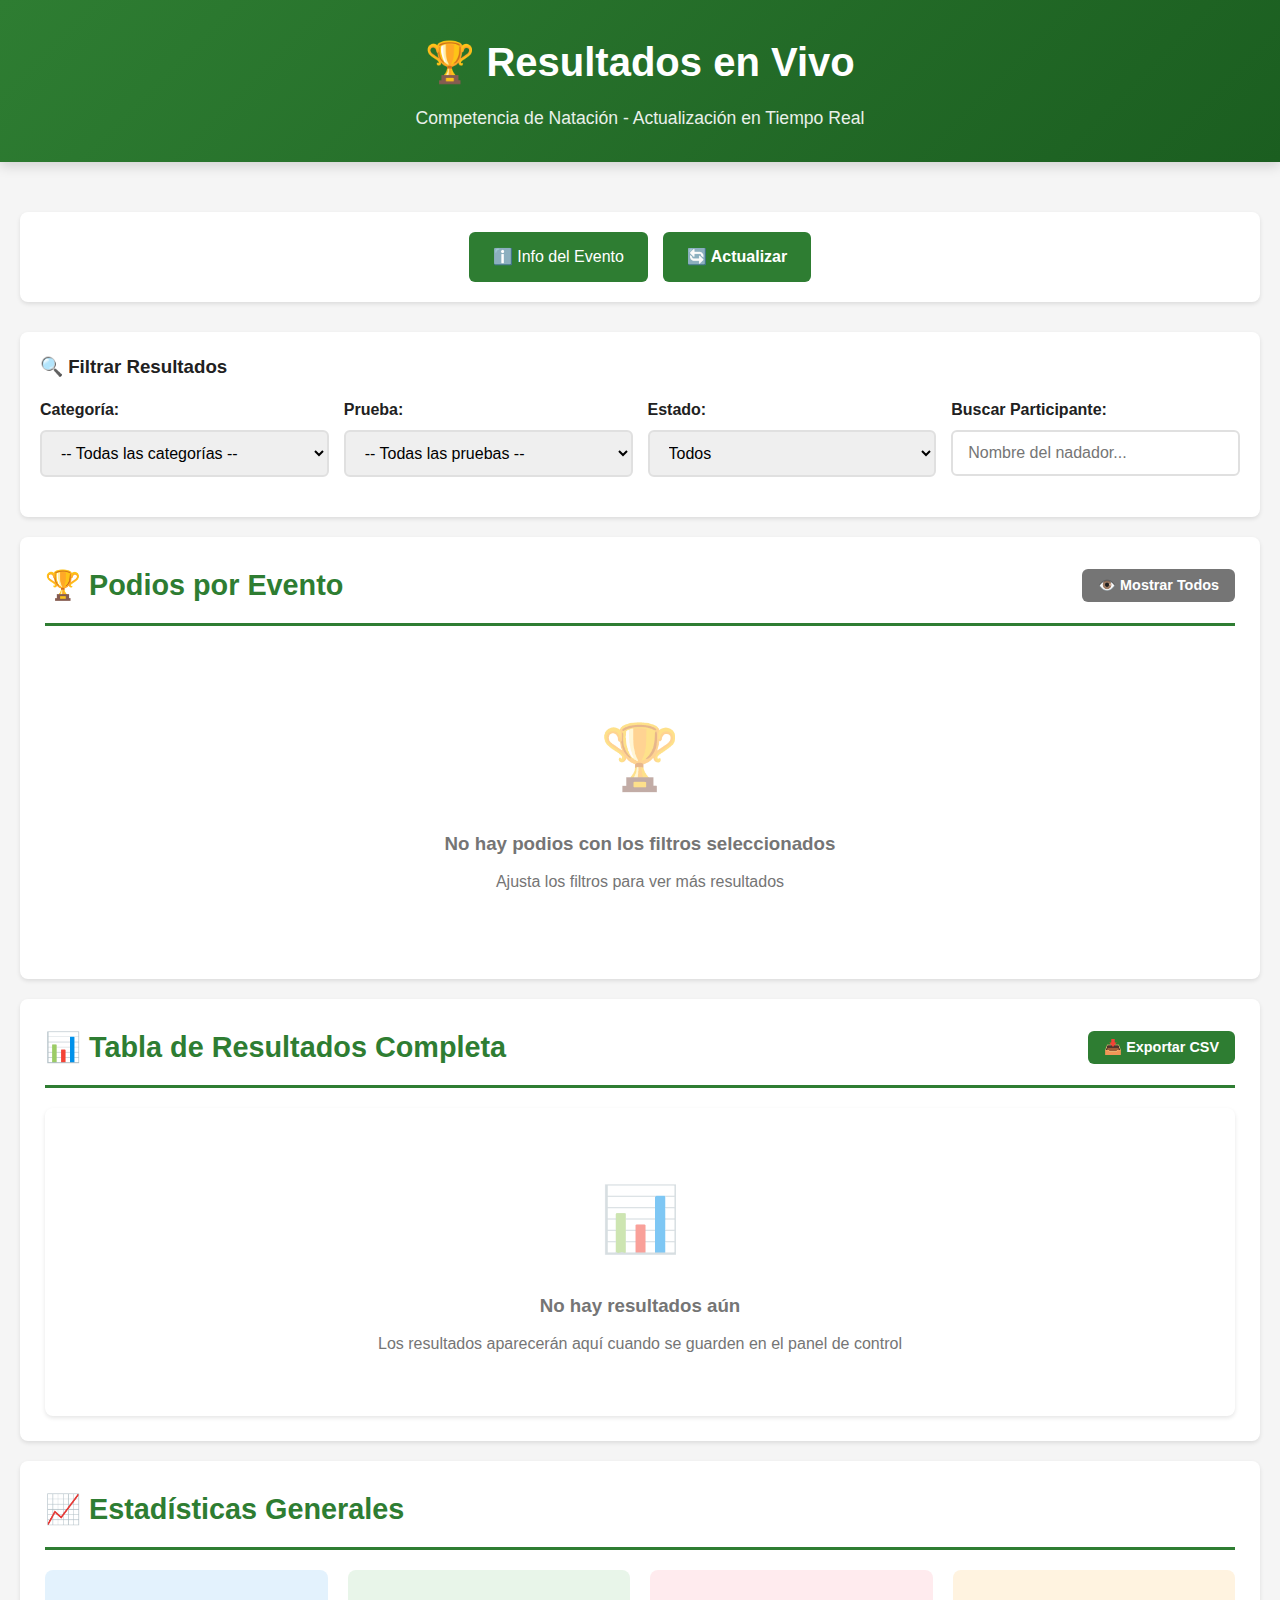
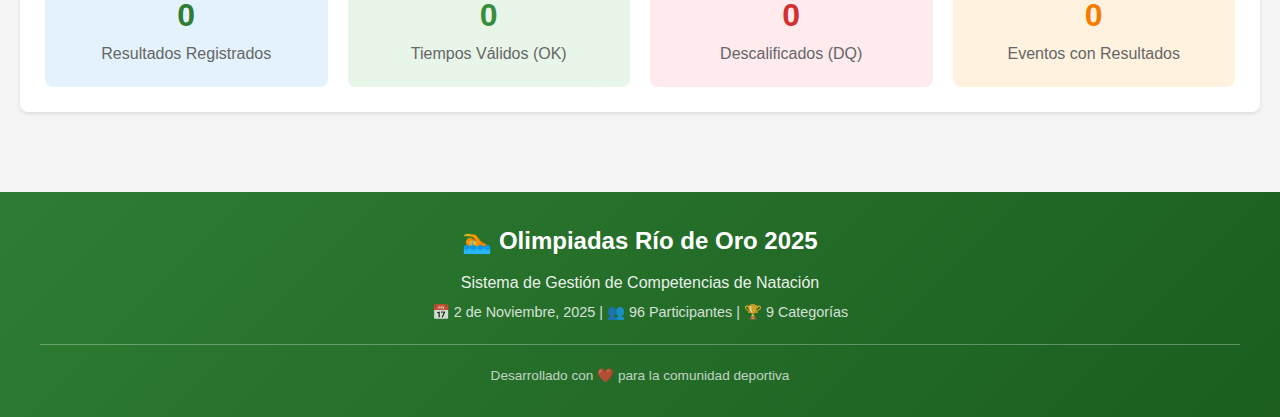
<file: public-view.html>
<!DOCTYPE html>
<html lang="es">
<head>
    <meta charset="UTF-8">
    <meta name="viewport" content="width=device-width, initial-scale=1.0">
    <title>Resultados en Vivo - Competencia de Natación</title>
    <link rel="stylesheet" href="css/styles.css">
</head>
<body>
    <!-- Header -->
    <div class="header">
        <h1>🏆 Resultados en Vivo</h1>
        <p>Competencia de Natación - Actualización en Tiempo Real</p>
    </div>

    <div class="container">
        <!-- Navigation -->
        <div class="nav-menu">
            <a href="event-info.html" class="nav-btn" style="background: #2E7D32;">
                ℹ️ Info del Evento
            </a>
            <button onclick="refreshData()" class="btn btn-primary">
                🔄 Actualizar
            </button>
        </div>

        <!-- Filters -->
        <div class="filter-section">
            <h3 style="margin-bottom: 15px;">🔍 Filtrar Resultados</h3>
            <div class="filter-row">
                <div class="form-group">
                    <label>Categoría:</label>
                    <select id="filterCategory" onchange="updateEventFilter()">
                        <option value="">-- Todas las categorías --</option>
                    </select>
                </div>
                <div class="form-group">
                    <label>Prueba:</label>
                    <select id="filterEvent" onchange="filterByEvent()">
                        <option value="">-- Todas las pruebas --</option>
                    </select>
                </div>
                <div class="form-group">
                    <label>Estado:</label>
                    <select id="statusFilter" onchange="applyFilters()">
                        <option value="">Todos</option>
                        <option value="OK">OK</option>
                        <option value="DQ">DQ</option>
                        <option value="DNS">DNS</option>
                        <option value="DNF">DNF</option>
                    </select>
                </div>
                <div class="form-group">
                    <label>Buscar Participante:</label>
                    <input type="text" id="searchFilter" placeholder="Nombre del nadador..." oninput="applyFilters()">
                </div>
            </div>
        </div>

        <!-- Podiums Section -->
        <div class="card">
            <div class="card-header">
                <h2>🏆 Podios por Evento</h2>
                <button onclick="togglePodiums()" class="btn btn-secondary btn-sm" id="podiumToggle">
                    👁️ Mostrar Todos
                </button>
            </div>
            <div id="podiumsContainer" class="podium-container">
                <!-- Populated by JavaScript -->
            </div>
        </div>

        <!-- Results Table -->
        <div class="card">
            <div class="card-header">
                <h2>📊 Tabla de Resultados Completa</h2>
                <div class="card-actions">
                    <button onclick="DataExporter.exportResultsCSV()" class="btn btn-success btn-sm">
                        📥 Exportar CSV
                    </button>
                </div>
            </div>
            <div class="results-table-wrapper">
                <div id="noResults" class="empty-state" style="display: none;">
                    <div class="empty-state-icon">📊</div>
                    <h3>No hay resultados aún</h3>
                    <p>Los resultados aparecerán aquí cuando se guarden en el panel de control</p>
                </div>
                <table id="resultsTable" style="display: none;">
                    <thead>
                        <tr>
                            <th style="width: 60px; text-align: center;">Pos</th>
                            <th>Evento</th>
                            <th>Categoría</th>
                            <th>Participante</th>
                            <th>Club</th>
                            <th style="width: 80px; text-align: center;">Serie</th>
                            <th style="width: 80px; text-align: center;">Carril</th>
                            <th style="width: 120px; text-align: center;">Tiempo</th>
                            <th style="width: 100px; text-align: center;">Estado</th>
                        </tr>
                    </thead>
                    <tbody id="resultsBody">
                        <!-- Populated by JavaScript -->
                    </tbody>
                </table>
            </div>
        </div>

        <!-- Statistics -->
        <div class="card">
            <div class="card-header">
                <h2>📈 Estadísticas Generales</h2>
            </div>
            <div style="display: grid; grid-template-columns: repeat(auto-fit, minmax(200px, 1fr)); gap: 20px;">
                <div style="background: #E3F2FD; padding: 20px; border-radius: 8px; text-align: center;">
                    <div style="font-size: 2em; font-weight: bold; color: #2E7D32;" id="statTotalResults">0</div>
                    <div style="color: #666;">Resultados Registrados</div>
                </div>
                <div style="background: #E8F5E9; padding: 20px; border-radius: 8px; text-align: center;">
                    <div style="font-size: 2em; font-weight: bold; color: #388E3C;" id="statOK">0</div>
                    <div style="color: #666;">Tiempos Válidos (OK)</div>
                </div>
                <div style="background: #FFEBEE; padding: 20px; border-radius: 8px; text-align: center;">
                    <div style="font-size: 2em; font-weight: bold; color: #D32F2F;" id="statDQ">0</div>
                    <div style="color: #666;">Descalificados (DQ)</div>
                </div>
                <div style="background: #FFF3E0; padding: 20px; border-radius: 8px; text-align: center;">
                    <div style="font-size: 2em; font-weight: bold; color: #F57C00;" id="statEvents">0</div>
                    <div style="color: #666;">Eventos con Resultados</div>
                </div>
            </div>
        </div>
    </div>

    <!-- Scripts -->
    <script src="js/database.js"></script>
    <script src="js/export.js"></script>
    <script>
        let allResults = [];
        let filteredResults = [];
        let showAllPodiums = false;

        // Función para normalizar texto (sin tildes, minúsculas)
        function normalizarTexto(texto) {
            return texto.normalize('NFD').replace(/[\u0300-\u036f]/g, '').toLowerCase();
        }

        // Initialize
        document.addEventListener('DOMContentLoaded', function() {
            loadData();
        });

        // Load all data
        function loadData() {
            loadFilters();
            loadResults();
            updateStatistics();
        }

        // Refresh data
        function refreshData() {
            loadData();
            updateLastUpdateTime();
            showTemporaryMessage('✅ Datos actualizados');
        }

        // Load filters
        function loadFilters() {
            // Load categories
            const categories = db.getCategories();
            const filterCategory = document.getElementById('filterCategory');
            const currentCategoryValue = filterCategory.value;
            filterCategory.innerHTML = '<option value="">-- Todas las categorías --</option>';
            categories.forEach(cat => {
                const option = document.createElement('option');
                option.value = cat.category_id;
                option.textContent = cat.category_name;
                filterCategory.appendChild(option);
            });
            filterCategory.value = currentCategoryValue;
            
            // Update events based on selected category
            if (currentCategoryValue) {
                updateEventFilter();
            }
        }
        
        // Update event filter based on selected category
        function updateEventFilter() {
            const categoryId = document.getElementById('filterCategory').value;
            const filterEvent = document.getElementById('filterEvent');
            const currentEventValue = filterEvent.value;
            filterEvent.innerHTML = '<option value="">-- Todas las pruebas --</option>';
            
            if (categoryId) {
                const events = db.getEventsByCategory(categoryId);
                events.forEach(evt => {
                    const option = document.createElement('option');
                    option.value = evt.event_id;
                    option.textContent = evt.event_name;
                    filterEvent.appendChild(option);
                });
                filterEvent.value = currentEventValue;
            }
            
            filterByEvent();
        }
        
        // Filter by selected event
        function filterByEvent() {
            applyFilters();
        }

        // Load results
        function loadResults() {
            const entries = db.getAllEntries();
            allResults = [];

            entries.forEach(entry => {
                const participant = db.getParticipantById(entry.participant_id);
                const event = db.getEventById(entry.event_id);
                const category = event ? db.getCategoryById(event.category_id) : null;

                if (participant && event && category) {
                    // Obtener el tiempo desde entry.time o desde results
                    let time = entry.time || null;
                    let status = entry.status || 'OK';
                    
                    // Si no hay tiempo en entry, buscar en results
                    if (!time) {
                        const result = db.getResultByEntryId(entry.entry_id);
                        if (result) {
                            time = result.time_seconds;
                            status = result.status || status;
                        }
                    }
                    
                    // Solo mostrar si tiene tiempo (resultados completados)
                    if (time) {
                        allResults.push({
                            entry_id: entry.entry_id,
                            categoria: category.category_name,
                            category_id: category.category_id,
                            evento: event.event_name,
                            event_id: event.event_id,
                            serie: entry.heat || entry.heat_number || '-',
                            carril: entry.lane || entry.lane_number || '-',
                            participante: participant.name || participant.participant_name || 'Sin nombre',
                            participant_id: participant.participant_id,
                            club: participant.club || '-',
                            tiempo: time,
                            estado: status,
                            position: '-'
                        });
                    }
                }
            });

            applyFilters();
        }

        // Apply filters
        function applyFilters() {
            const eventId = document.getElementById('filterEvent').value;
            const statusFilter = document.getElementById('statusFilter').value;
            const searchFilter = normalizarTexto(document.getElementById('searchFilter').value);

            filteredResults = allResults.filter(result => {
                if (eventId && result.event_id !== eventId) return false;
                if (statusFilter && result.estado !== statusFilter) return false;
                if (searchFilter && !normalizarTexto(result.participante).includes(searchFilter)) return false;
                return true;
            });

            displayResults();
            displayPodiums(); // Actualizar podios con los mismos filtros
        }

        // Display results
        function displayResults() {
            const table = document.getElementById('resultsTable');
            const noResults = document.getElementById('noResults');
            const tbody = document.getElementById('resultsBody');

            if (filteredResults.length === 0) {
                table.style.display = 'none';
                noResults.style.display = 'block';
                return;
            }

            table.style.display = 'table';
            noResults.style.display = 'none';

            // Sort by event, then by heat, then by position
            const sortedResults = [...filteredResults].sort((a, b) => {
                // First by event
                if (a.evento !== b.evento) return a.evento.localeCompare(b.evento);
                
                // Then by heat (series)
                const heatA = typeof a.serie === 'number' ? a.serie : 999;
                const heatB = typeof b.serie === 'number' ? b.serie : 999;
                if (heatA !== heatB) return heatA - heatB;
                
                // Then by time (for positioning)
                if (a.estado === 'OK' && b.estado === 'OK') {
                    return a.tiempo - b.tiempo;
                }
                if (a.estado !== 'OK') return 1;
                if (b.estado !== 'OK') return -1;
                
                return 0;
            });

            // Calculate positions per event
            let lastEvent = null;
            let eventPosition = 1;
            let lastHeat = null;

            // Generate table rows with heat separators
            let html = '';
            
            sortedResults.forEach((result, index) => {
                // Reset position counter when event changes
                if (result.evento !== lastEvent) {
                    eventPosition = 1;
                    lastEvent = result.evento;
                    lastHeat = null;
                }
                
                // Add heat separator when heat changes within same event
                if (result.serie !== lastHeat && typeof result.serie === 'number') {
                    html += `
                        <tr style="background: #2E7D32; color: white; font-weight: bold;">
                            <td colspan="9" style="padding: 10px; text-align: center;">
                                🏊 ${result.evento} - ${result.categoria} - SERIE ${result.serie}
                            </td>
                        </tr>
                    `;
                    lastHeat = result.serie;
                }
                
                // Determine position
                const pos = result.estado === 'OK' ? eventPosition : '-';
                const timeDisplay = result.tiempo ? result.tiempo.toFixed(2) + 's' : '-';
                
                html += `
                    <tr>
                        <td class="position-cell" style="text-align: center;">${pos}</td>
                        <td>${result.evento}</td>
                        <td>${result.categoria}</td>
                        <td style="font-weight: 600;">${result.participante}</td>
                        <td>${result.club || '-'}</td>
                        <td style="text-align: center;">${result.serie}</td>
                        <td style="text-align: center;">${result.carril}</td>
                        <td class="time-cell" style="text-align: center;">${timeDisplay}</td>
                        <td style="text-align: center;">
                            <span class="status-badge status-${result.estado.toLowerCase()}">
                                ${result.estado}
                            </span>
                        </td>
                    </tr>
                `;
                
                // Increment position only for OK results
                if (result.estado === 'OK') {
                    eventPosition++;
                }
            });

            tbody.innerHTML = html;
        }

        // Load podiums (now renamed to displayPodiums and uses filtered results)
        function displayPodiums() {
            const container = document.getElementById('podiumsContainer');
            
            // Usar filteredResults en lugar de todos los datos
            if (filteredResults.length === 0) {
                container.innerHTML = `
                    <div class="empty-state" style="grid-column: 1 / -1;">
                        <div class="empty-state-icon">🏆</div>
                        <h3>No hay podios con los filtros seleccionados</h3>
                        <p>Ajusta los filtros para ver más resultados</p>
                    </div>
                `;
                return;
            }

            // Agrupar por evento
            const eventGroups = {};
            filteredResults.forEach(result => {
                if (result.estado === 'OK') { // Solo resultados válidos para podios
                    if (!eventGroups[result.evento]) {
                        eventGroups[result.evento] = {
                            name: result.evento,
                            category: result.categoria,
                            results: []
                        };
                    }
                    eventGroups[result.evento].results.push(result);
                }
            });

            // Ordenar resultados de cada evento por tiempo
            Object.keys(eventGroups).forEach(eventoKey => {
                eventGroups[eventoKey].results.sort((a, b) => a.tiempo - b.tiempo);
            });

            let html = '';
            const eventos = Object.keys(eventGroups);
            const eventsToShow = showAllPodiums ? eventos : eventos.slice(0, 3);

            if (eventsToShow.length === 0) {
                container.innerHTML = `
                    <div class="empty-state" style="grid-column: 1 / -1;">
                        <div class="empty-state-icon">🏆</div>
                        <h3>No hay podios disponibles</h3>
                        <p>No hay resultados válidos (OK) con los filtros seleccionados</p>
                    </div>
                `;
                return;
            }

            eventsToShow.forEach(eventoKey => {
                const eventData = eventGroups[eventoKey];
                const top3 = eventData.results.slice(0, 3);

                if (top3.length > 0) {
                    html += `
                        <div class="podium-card">
                            <h3>${eventData.name}</h3>
                            <p style="color: #666; font-size: 0.9em; margin: 5px 0 10px 0;">${eventData.category}</p>
                    `;

                    top3.forEach((result, index) => {
                        const medals = ['🥇', '🥈', '🥉'];
                        const classes = ['podium-first', 'podium-second', 'podium-third'];
                        const positions = ['1º Lugar', '2º Lugar', '3º Lugar'];

                        html += `
                            <div class="podium-item ${classes[index]}">
                                <div class="podium-medal">${medals[index]}</div>
                                <div class="podium-info">
                                    <div class="podium-name">${positions[index]}: ${result.participante}</div>
                                    <div class="podium-time">
                                        ${result.tiempo.toFixed(2)}s
                                        ${result.club ? ` • ${result.club}` : ''}
                                    </div>
                                </div>
                            </div>
                        `;
                    });

                    html += `</div>`;
                }
            });

            container.innerHTML = html;
        }

        // Toggle podiums view
        function togglePodiums() {
            showAllPodiums = !showAllPodiums;
            const btn = document.getElementById('podiumToggle');
            btn.textContent = showAllPodiums ? '👁️ Mostrar Menos' : '👁️ Mostrar Todos';
            displayPodiums();
        }

        // Update statistics
        function updateStatistics() {
            const results = db.getResults();
            const publicData = db.getPublicView();
            const events = [...new Set(publicData.map(d => d.evento))];

            document.getElementById('statTotalResults').textContent = results.length;
            document.getElementById('statOK').textContent = results.filter(r => r.status === 'OK').length;
            document.getElementById('statDQ').textContent = results.filter(r => r.status === 'DQ').length;
            document.getElementById('statEvents').textContent = events.length;
        }

        // Show temporary message
        function showTemporaryMessage(message) {
            const div = document.createElement('div');
            div.className = 'alert alert-success';
            div.textContent = message;
            div.style.position = 'fixed';
            div.style.top = '100px';
            div.style.right = '20px';
            div.style.zIndex = '1000';
            document.body.appendChild(div);

            setTimeout(() => {
                div.remove();
            }, 3000);
        }

        // Cleanup on page unload
        window.addEventListener('beforeunload', function() {
            if (autoRefreshInterval) {
                clearInterval(autoRefreshInterval);
            }
        });
    </script>

    <!-- Footer -->
    <footer style="background: linear-gradient(135deg, #2E7D32, #1B5E20); color: white; padding: 30px 20px; margin-top: 40px; text-align: center;">
        <div style="max-width: 1200px; margin: 0 auto;">
            <h3 style="margin: 0 0 10px 0; font-size: 1.5em;">🏊 Olimpiadas Río de Oro 2025</h3>
            <p style="margin: 5px 0; opacity: 0.9;">Sistema de Gestión de Competencias de Natación</p>
            <p style="margin: 5px 0; opacity: 0.8; font-size: 0.9em;">📅 2 de Noviembre, 2025 | 👥 96 Participantes | 🏆 9 Categorías</p>
            <div style="margin-top: 20px; padding-top: 20px; border-top: 1px solid rgba(255,255,255,0.3);">
                <p style="margin: 0; font-size: 0.85em; opacity: 0.7;">Desarrollado con ❤️ para la comunidad deportiva</p>
            </div>
        </div>
    </footer>
</body>
</html>
</file>
<file: css/styles.css>
/**
 * Estilos para Sistema de Competencia de Natación
 * Diseño responsive y profesional
 */

/* ==================== VARIABLES Y RESET ==================== */

:root {
    /* Colores oficiales Olimpiadas Río de Oro 2025 */
    --primary-color: #2E7D32;        /* Verde principal del logo */
    --primary-dark: #1B5E20;         /* Verde oscuro */
    --primary-light: #66BB6A;        /* Verde claro */
    --secondary-color: #E64A19;      /* Rojo/Naranja del logo */
    --success-color: #2E7D32;        /* Verde (éxito) */
    --danger-color: #D32F2F;         /* Rojo (peligro) */
    --warning-color: #FF9800;        /* Naranja (advertencia) */
    --info-color: #0288D1;           /* Azul (información) */
    --dark-color: #212121;           /* Negro del logo */
    --light-color: #F5F5F5;          /* Fondo claro */
    --border-color: #E0E0E0;
    --text-primary: #212121;
    --text-secondary: #757575;
    --shadow: 0 2px 4px rgba(0,0,0,0.1);
    --shadow-lg: 0 4px 12px rgba(0,0,0,0.15);
}

* {
    margin: 0;
    padding: 0;
    box-sizing: border-box;
}

body {
    font-family: 'Segoe UI', Tahoma, Geneva, Verdana, sans-serif;
    background: var(--light-color);
    color: var(--text-primary);
    line-height: 1.6;
}

/* ==================== LAYOUT ==================== */

.container {
    max-width: 1400px;
    margin: 0 auto;
    padding: 20px;
}

.header {
    background: linear-gradient(135deg, var(--primary-color), var(--primary-dark));
    color: white;
    padding: 30px 20px;
    text-align: center;
    box-shadow: var(--shadow-lg);
    margin-bottom: 30px;
}

.header h1 {
    font-size: 2.5em;
    margin-bottom: 10px;
}

.header p {
    font-size: 1.1em;
    opacity: 0.9;
}

/* ==================== NAVIGATION ==================== */

.nav-menu {
    background: white;
    border-radius: 8px;
    padding: 20px;
    margin-bottom: 30px;
    box-shadow: var(--shadow);
    display: flex;
    gap: 15px;
    flex-wrap: wrap;
    justify-content: center;
}

.nav-btn {
    background: var(--primary-color);
    color: white;
    border: none;
    padding: 12px 24px;
    border-radius: 6px;
    font-size: 1em;
    cursor: pointer;
    transition: all 0.3s ease;
    text-decoration: none;
    display: inline-flex;
    align-items: center;
    gap: 8px;
}

.nav-btn:hover {
    background: var(--primary-dark);
    transform: translateY(-2px);
    box-shadow: var(--shadow-lg);
}

.nav-btn.secondary {
    background: var(--secondary-color);
    color: var(--dark-color);
}

.nav-btn.secondary:hover {
    background: #FFB300;
}

.nav-btn.success {
    background: var(--success-color);
}

.nav-btn.success:hover {
    background: #45a049;
}

/* ==================== CARDS ==================== */

.card {
    background: white;
    border-radius: 8px;
    padding: 25px;
    margin-bottom: 20px;
    box-shadow: var(--shadow);
    transition: box-shadow 0.3s ease;
}

.card:hover {
    box-shadow: var(--shadow-lg);
}

.card-header {
    display: flex;
    justify-content: space-between;
    align-items: center;
    margin-bottom: 20px;
    padding-bottom: 15px;
    border-bottom: 3px solid var(--primary-color);
}

.card-header h2 {
    color: var(--primary-color);
    font-size: 1.8em;
}

.card-actions {
    display: flex;
    gap: 10px;
}

/* ==================== FORMS ==================== */

.form-group {
    margin-bottom: 20px;
}

.form-group label {
    display: block;
    margin-bottom: 8px;
    font-weight: 600;
    color: var(--text-primary);
}

.form-group input,
.form-group select,
.form-group textarea {
    width: 100%;
    padding: 12px 15px;
    border: 2px solid var(--border-color);
    border-radius: 6px;
    font-size: 1em;
    transition: border-color 0.3s ease;
}

.form-group input:focus,
.form-group select:focus,
.form-group textarea:focus {
    outline: none;
    border-color: var(--primary-color);
}

.form-row {
    display: grid;
    grid-template-columns: repeat(auto-fit, minmax(250px, 1fr));
    gap: 20px;
}

/* ==================== BUTTONS ==================== */

.btn {
    padding: 12px 24px;
    border: none;
    border-radius: 6px;
    font-size: 1em;
    cursor: pointer;
    transition: all 0.3s ease;
    font-weight: 600;
}

.btn-primary {
    background: var(--primary-color);
    color: white;
}

.btn-primary:hover {
    background: var(--primary-dark);
}

.btn-success {
    background: var(--success-color);
    color: white;
}

.btn-success:hover {
    background: #45a049;
}

.btn-danger {
    background: var(--danger-color);
    color: white;
}

.btn-danger:hover {
    background: #d32f2f;
}

.btn-warning {
    background: var(--warning-color);
    color: white;
}

.btn-warning:hover {
    background: #F57C00;
}

.btn-secondary {
    background: #757575;
    color: white;
}

.btn-secondary:hover {
    background: #616161;
}

.btn-sm {
    padding: 8px 16px;
    font-size: 0.9em;
}

.btn-icon {
    padding: 10px 15px;
}

/* ==================== TABLES ==================== */

.table-container {
    overflow-x: auto;
    margin-top: 20px;
}

table {
    width: 100%;
    border-collapse: collapse;
    background: white;
}

thead {
    background: var(--primary-color);
    color: white;
}

th {
    padding: 15px;
    text-align: left;
    font-weight: 600;
    position: sticky;
    top: 0;
}

td {
    padding: 12px 15px;
    border-bottom: 1px solid var(--border-color);
}

tbody tr:hover {
    background: #F5F5F5;
}

.table-actions {
    display: flex;
    gap: 8px;
}

/* ==================== CONTROL PANEL ==================== */

.control-header {
    background: var(--primary-color);
    color: white;
    padding: 20px;
    border-radius: 8px 8px 0 0;
    text-align: center;
}

.control-header h1 {
    font-size: 2em;
}

.control-selector {
    background: white;
    padding: 25px;
    border-left: 4px solid var(--primary-color);
    border-right: 4px solid var(--primary-color);
}

.selector-row {
    display: grid;
    grid-template-columns: 150px 1fr;
    gap: 15px;
    align-items: center;
    margin-bottom: 15px;
}

.selector-row label {
    font-weight: 600;
    color: var(--text-primary);
}

.heat-table {
    background: white;
    border-radius: 0 0 8px 8px;
    overflow: hidden;
}

.heat-table table {
    margin: 0;
}

.heat-table input[type="number"] {
    width: 100px;
    padding: 8px;
    border: 2px solid var(--border-color);
    border-radius: 4px;
}

.heat-table select {
    padding: 8px 12px;
    border: 2px solid var(--border-color);
    border-radius: 4px;
}

.lane-number {
    font-weight: bold;
    font-size: 1.2em;
    text-align: center;
    color: var(--primary-color);
}

/* ==================== STATUS BADGES ==================== */

.status-badge {
    display: inline-block;
    padding: 6px 12px;
    border-radius: 20px;
    font-weight: 600;
    font-size: 0.9em;
}

.status-ok {
    background: #D4EDDA;
    color: #155724;
}

.status-dq {
    background: #F8D7DA;
    color: #721C24;
}

.status-dns {
    background: #E2E3E5;
    color: #383D41;
}

.status-dnf {
    background: #FFF3CD;
    color: #856404;
}

/* ==================== PODIUM ==================== */

.podium-container {
    display: grid;
    grid-template-columns: repeat(auto-fit, minmax(350px, 1fr));
    gap: 20px;
    margin-top: 20px;
}

.podium-card {
    background: white;
    border-radius: 8px;
    padding: 20px;
    box-shadow: var(--shadow);
}

.podium-card h3 {
    color: var(--primary-color);
    margin-bottom: 15px;
    padding-bottom: 10px;
    border-bottom: 2px solid var(--border-color);
}

.podium-item {
    display: flex;
    align-items: center;
    padding: 15px;
    margin: 10px 0;
    border-radius: 6px;
    transition: transform 0.3s ease;
}

.podium-item:hover {
    transform: translateX(5px);
}

.podium-first {
    background: linear-gradient(135deg, #FFD700, #FFA500);
    color: #000;
}

.podium-second {
    background: linear-gradient(135deg, #C0C0C0, #A8A8A8);
    color: #000;
}

.podium-third {
    background: linear-gradient(135deg, #CD7F32, #B8733E);
    color: #fff;
}

.podium-medal {
    font-size: 2.5em;
    margin-right: 15px;
}

.podium-info {
    flex: 1;
}

.podium-name {
    font-weight: bold;
    font-size: 1.2em;
    margin-bottom: 5px;
}

.podium-time {
    font-size: 1.1em;
    opacity: 0.9;
}

/* ==================== RESULTS VIEW ==================== */

.filter-section {
    background: white;
    padding: 20px;
    border-radius: 8px;
    margin-bottom: 20px;
    box-shadow: var(--shadow);
}

.filter-row {
    display: grid;
    grid-template-columns: repeat(auto-fit, minmax(250px, 1fr));
    gap: 15px;
}

.results-table-wrapper {
    background: white;
    border-radius: 8px;
    overflow: hidden;
    box-shadow: var(--shadow);
}

.time-cell {
    font-weight: bold;
    color: var(--primary-color);
    font-size: 1.1em;
}

.position-cell {
    font-weight: bold;
    font-size: 1.2em;
}

/* ==================== ALERTS ==================== */

.alert {
    padding: 15px 20px;
    border-radius: 6px;
    margin-bottom: 20px;
    border-left: 4px solid;
}

.alert-success {
    background: #D4EDDA;
    border-color: #28A745;
    color: #155724;
}

.alert-error {
    background: #F8D7DA;
    border-color: #DC3545;
    color: #721C24;
}

.alert-warning {
    background: #FFF3CD;
    border-color: #FFC107;
    color: #856404;
}

.alert-info {
    background: #D1ECF1;
    border-color: #17A2B8;
    color: #0C5460;
}

/* ==================== MODALS ==================== */

.modal {
    display: none;
    position: fixed;
    z-index: 1000;
    left: 0;
    top: 0;
    width: 100%;
    height: 100%;
    background: rgba(0,0,0,0.5);
    animation: fadeIn 0.3s ease;
}

.modal.active {
    display: flex;
    align-items: center;
    justify-content: center;
}

.modal-content {
    background: white;
    border-radius: 8px;
    padding: 30px;
    max-width: 600px;
    width: 90%;
    max-height: 90vh;
    overflow-y: auto;
    animation: slideDown 0.3s ease;
}

.modal-header {
    display: flex;
    justify-content: space-between;
    align-items: center;
    margin-bottom: 20px;
    padding-bottom: 15px;
    border-bottom: 2px solid var(--border-color);
}

.modal-close {
    background: none;
    border: none;
    font-size: 1.5em;
    cursor: pointer;
    color: var(--text-secondary);
}

.modal-close:hover {
    color: var(--danger-color);
}

/* ==================== ANIMATIONS ==================== */

@keyframes fadeIn {
    from { opacity: 0; }
    to { opacity: 1; }
}

@keyframes slideDown {
    from {
        transform: translateY(-50px);
        opacity: 0;
    }
    to {
        transform: translateY(0);
        opacity: 1;
    }
}

/* ==================== UTILITIES ==================== */

.text-center { text-align: center; }
.text-right { text-align: right; }
.text-bold { font-weight: bold; }

.mt-10 { margin-top: 10px; }
.mt-20 { margin-top: 20px; }
.mb-10 { margin-bottom: 10px; }
.mb-20 { margin-bottom: 20px; }

.hidden { display: none; }

.flex { display: flex; }
.flex-between { justify-content: space-between; }
.flex-center { justify-content: center; }
.flex-wrap { flex-wrap: wrap; }
.gap-10 { gap: 10px; }
.gap-20 { gap: 20px; }

/* ==================== RESPONSIVE ==================== */

@media (max-width: 768px) {
    .header h1 {
        font-size: 1.8em;
    }

    .nav-menu {
        flex-direction: column;
    }

    .nav-btn {
        width: 100%;
        justify-content: center;
    }

    .form-row {
        grid-template-columns: 1fr;
    }

    .selector-row {
        grid-template-columns: 1fr;
    }

    .filter-row {
        grid-template-columns: 1fr;
    }

    .podium-container {
        grid-template-columns: 1fr;
    }

    table {
        font-size: 0.9em;
    }

    th, td {
        padding: 10px 8px;
    }
}

@media print {
    .nav-menu,
    .card-actions,
    .btn,
    button {
        display: none !important;
    }

    .card {
        box-shadow: none;
        border: 1px solid #ddd;
    }
}

/* ==================== EMPTY STATE ==================== */

.empty-state {
    text-align: center;
    padding: 60px 20px;
    color: var(--text-secondary);
}

.empty-state-icon {
    font-size: 4em;
    margin-bottom: 20px;
    opacity: 0.5;
}

.empty-state h3 {
    color: var(--text-secondary);
    margin-bottom: 10px;
}

/* ==================== LOADING ==================== */

.loading {
    display: inline-block;
    width: 20px;
    height: 20px;
    border: 3px solid rgba(255,255,255,.3);
    border-radius: 50%;
    border-top-color: white;
    animation: spin 1s ease-in-out infinite;
}

@keyframes spin {
    to { transform: rotate(360deg); }
}
</file>
